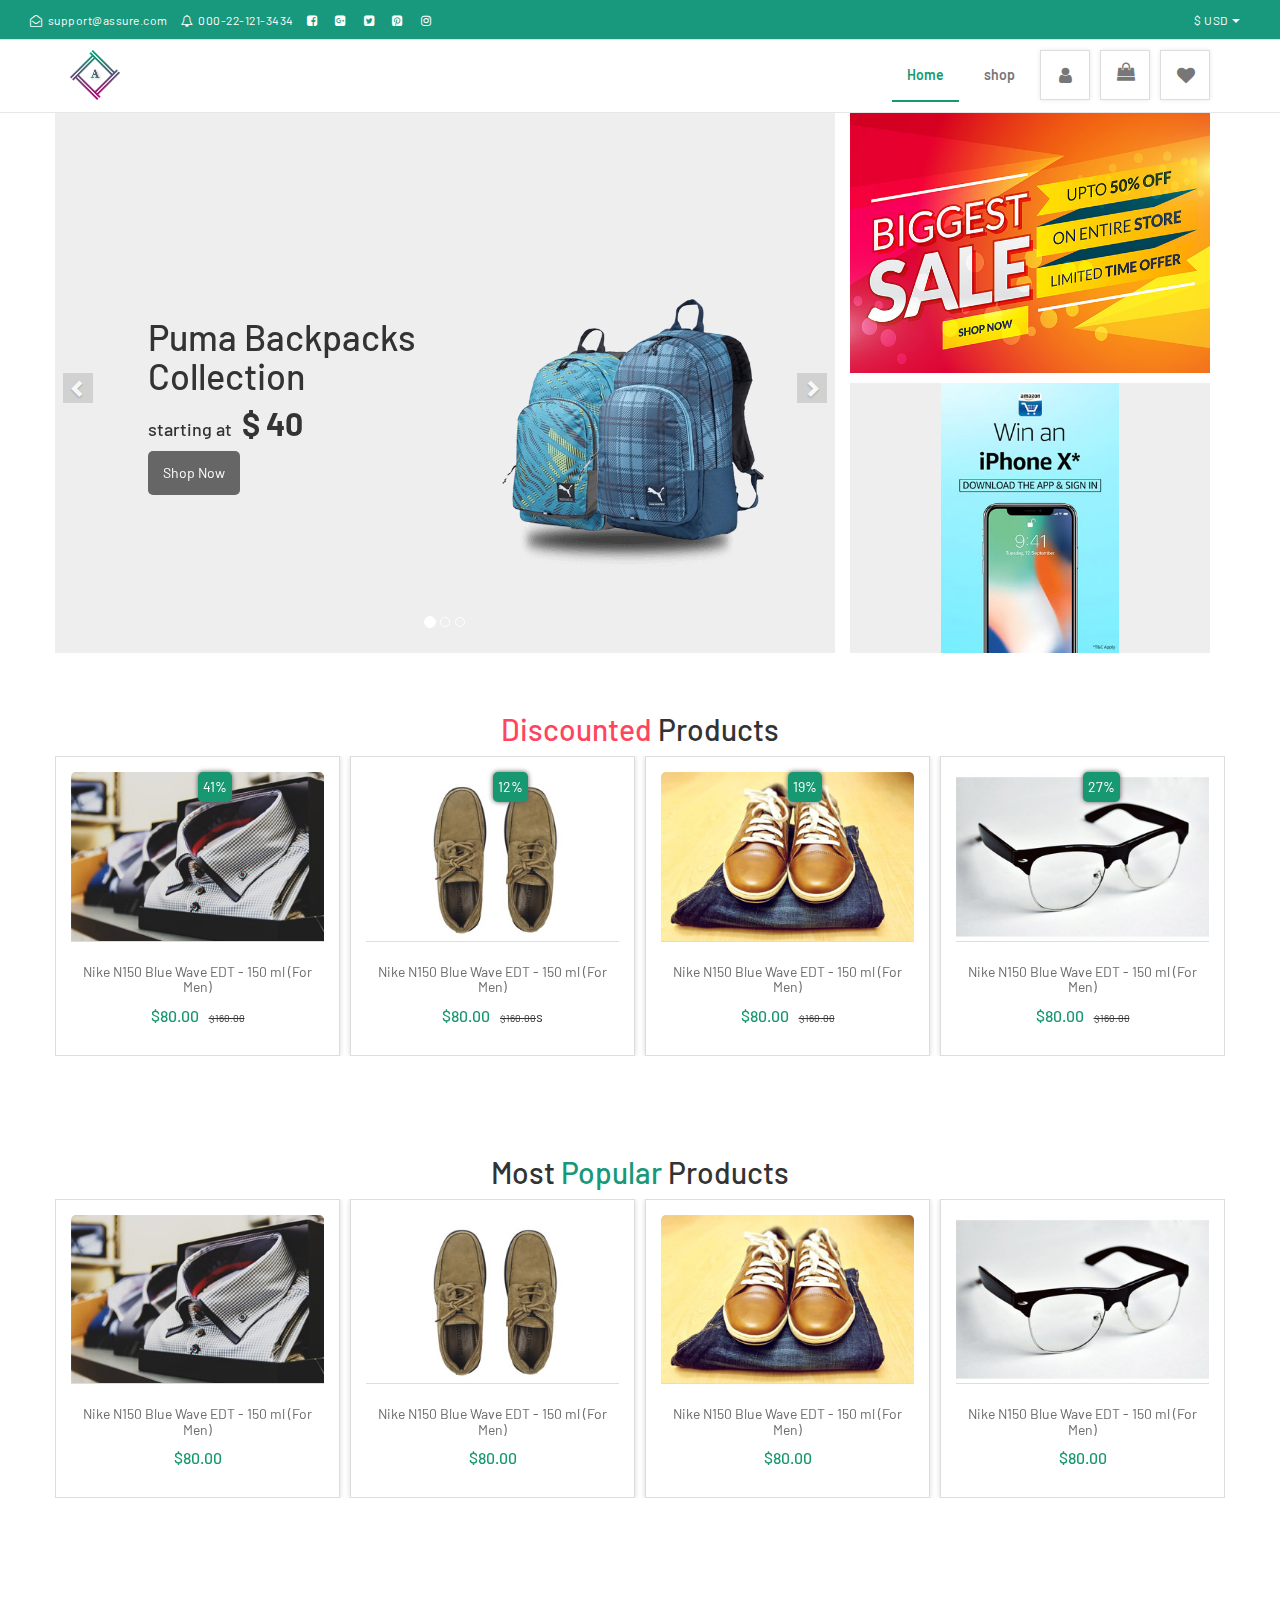
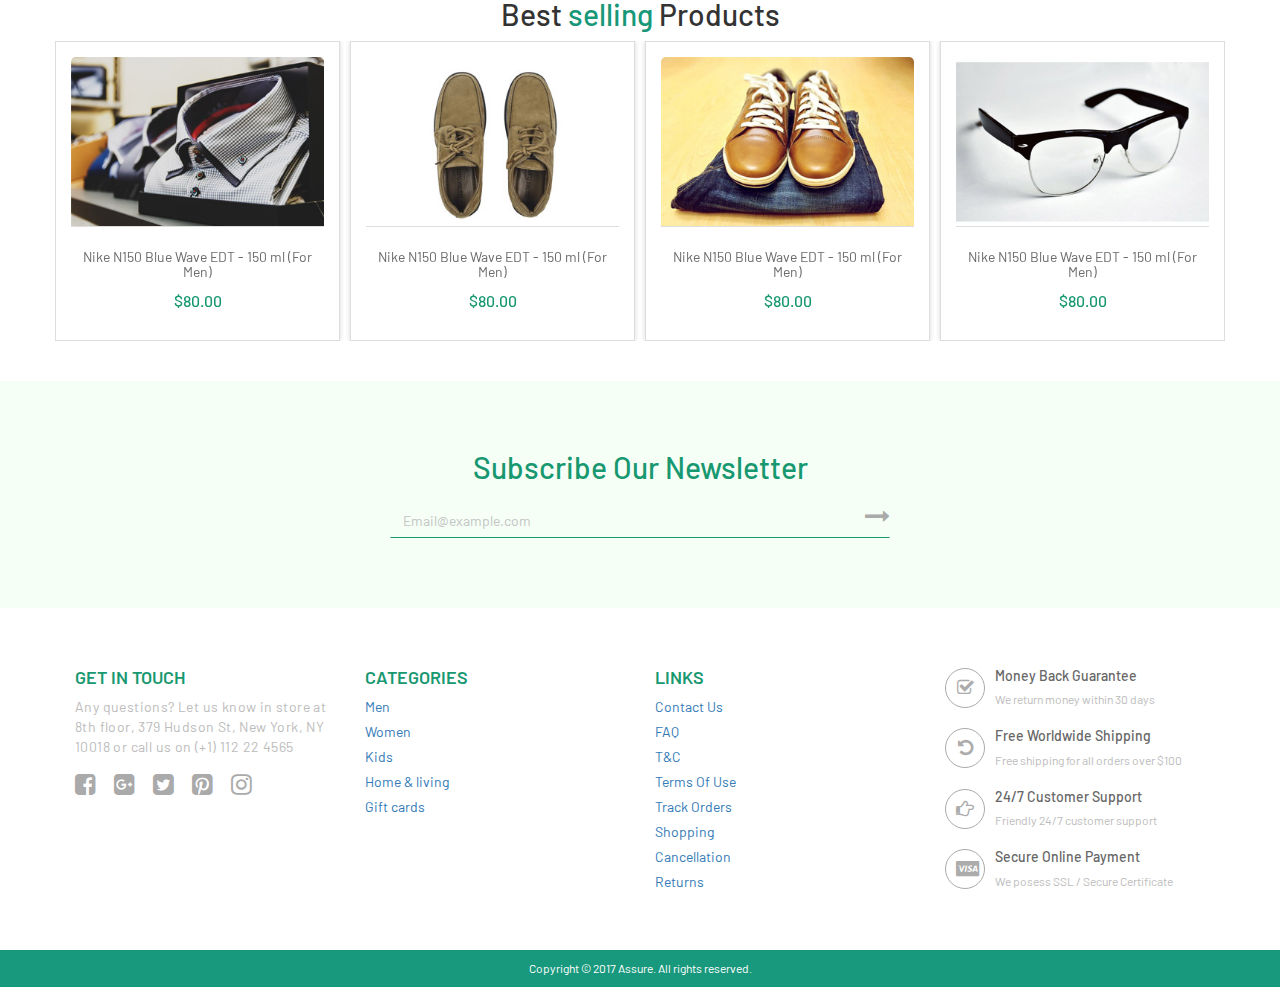
<file: index.html>
<!DOCTYPE html>
<html>
  <head>
    <meta charset="utf-8">
    <meta http-equiv="X-UA-Compatible" content="IE=edge">
    <meta name="viewport" content="width=device-width, initial-scale=1">
    
    <link href="https://fonts.googleapis.com/css?family=Barlow:100,100i,200,200i,300,300i,400,400i,500,500i,600,600i,700,700i,800,800i,900,900i" rel="stylesheet">
    <link rel="stylesheet" href="https://maxcdn.bootstrapcdn.com/font-awesome/4.7.0/css/font-awesome.min.css">
    <link href="css/font-awesome.min.css" rel="stylesheet">
    <link href="css/bootstrap.css" rel="stylesheet">
    <!-- owl carousel -->
    <link rel="stylesheet" href="css/owl.carousel.min.css">
    <!-- <link rel="stylesheet" href="../assets/owlcarousel/assets/owl.theme.default.min.css"> -->
    <!-- <link href="css/bootstrap.min.css" rel="stylesheet"> -->
    <link href="css/style.css" rel="stylesheet">
  </head>
  <body>
    <section class="top-bar hidden-xs hidden-sm">
      <div class="top-column">
        <a class="" href="#"><i class="fa fa-envelope-open-o"></i>support@assure.com</a>
        <a class="" href="#"><i class="fa fa-bell-o"></i>000-22-121-3434</a>
        <a class="" href="#"><i class="fa fa-facebook-square"></i></a>
        <a class="" href="#"><i class="fa fa-google-plus-square"></i></a>
        <a class="" href="#"><i class="fa fa-twitter-square"></i></a>
        <a class="" href="#"><i class="fa fa-pinterest-square"></i></a>
        <a class="" href="#"><i class="fa fa-instagram"></i></a>
      </div>
      <div class="top-column currency">
        <a href="#" class="dropdown-toggle" id="dropdownMenu3" data-toggle="dropdown" role="button" aria-haspopup="true" aria-expanded="false">$ USD <span class="caret"></span></a>
        <ul class="dropdown-menu" aria-labelledby="dropdownMenu3">
          <li class="active"><a href="#"><i class="fa fa-usd"></i>USD</a></li>
          <li><a href="#"><i class="fa fa-jpy"></i>JPY</a></li>
          <li><a href="#"><i class="fa fa-inr"></i>INR</a></li>
          <li><a href="#"><i class="fa fa-btc"></i>BTC</a></li>
          <li><a href="#"><i class="fa fa-eur"></i>EURO</a></li>
        </ul>
      </div>
    </section>
    <header>
      <nav class="navbar navbar-default navbar-fixed-top">
        <div class="container">
          <div class="navbar-header">
            <button type="button" class="navbar-toggle collapsed" data-toggle="collapse" data-target="#navbar" aria-expanded="false" aria-controls="navbar">
            <span class="sr-only">Toggle navigation</span>
            <span class="icon-bar"></span>
            <span class="icon-bar"></span>
            <span class="icon-bar"></span>
            </button>
            <a class="navbar-brand" href="index.html"><img src="images/logo.png" class="img-responsive"></a>
          </div>
          <div id="navbar" class="navbar-collapse collapse">
            <ul class="nav navbar-nav">
              <li class="active"><a href="index.html">Home</a></li>
              <li class="category-l dropdown">
                <a href="#" class="dropdown-toggle category-b" data-toggle="dropdown" role="button" aria-haspopup="true" aria-expanded="false">shop</a>
                <ul class="dropdown-menu">
                  <li><a href="product-list.html" class="text-uppercase">Men</a></li>
                  <li><a href="product-list.html" class="text-uppercase">Women</a></li>
                  <li><a href="product-list.html" class="text-uppercase">Kids</a></li>
                  <li><a href="product-list.html" class="text-uppercase">Home&living</a></li>
                  <li><a href="product-list.html" class="text-uppercase">Books</a></li>
                  <li><a href="product-list.html" class="text-uppercase">Gift cards</a></li>
                </ul>
              </li>
             <li class="profile dropdown">
                <!-- <a class="fa fa-user" aria-hidden="true" href=""></a> --> 
                <a href="#" class="dropdown-toggle person" data-toggle="dropdown" role="button" aria-haspopup="true" aria-expanded="false" ata-placement="left" title="Profile"><i class="fa fa-user"></i><span class="visible-xs">Profile</span></a>
                <ul class="dropdown-menu">
                  <li><a type="button" class="btn login-btn" data-toggle="modal" data-target="#myModal">
                    Sign In
                    </a><small><a data-target="#myModal2" data-toggle="modal" href="#">Dont have id? New Customer</a></small>
                  </li>
                  <li role="separator" class="divider"></li>
                  <li><a href="#">My Orders</a></li>
                  <li><a href="#">Gift Card</a></li>
                  <li><a href="#">Shopping Group</a></li>
                </ul>
              </li>
              <li class="cart dropdown">
                <a class="dropdown-toggle bag" href="cart.html" data-toggle="dropdown" role="button" aria-haspopup="true" aria-expanded="false" ata-placement="left" title="Cart"><i class="fa fa-shopping-bag"></i><span class="visible-xs">Cart</span></a>
                <ul class="dropdown-menu">
                  <li>
                    <a>
                      <img class="img-responsive cart-img" src="images/02.png">
                      <div class="cart-text">
                        <h5>Puma Backpacks Collection</h5>
                        <small>$ 40</small><i class="fa fa-times"></i>
                      </div>
                    </a>
                  </li>
                  <li role="separator" class="divider"></li>
                </ul>
              </li>
               <li class="cart dropdown">
                <a class="bag" href="wishlist.html" data-placement="left" title="wishlist"><i class="fa fa-heart"></i><span class="visible-xs">wishlist</span></a>
              </li>
            </ul>
          </div>
        </div>
      </nav>
    </header>
    <main class="container">
      <div class="row">
        <div id="carousel-example-generic" class="carousel slide col-xs-12 col-md-8" data-ride="carousel">
          <!-- Indicators -->
          <ol class="carousel-indicators">
            <li data-target="#carousel-example-generic" data-slide-to="0" class="active"></li>
            <li data-target="#carousel-example-generic" data-slide-to="1"></li>
            <li data-target="#carousel-example-generic" data-slide-to="2"></li>
          </ol>
          <!-- Wrapper for slides -->
          <div class="carousel-inner" role="listbox">
            <div class="item active">
              <div class="rows d-flex">
                <div class="col-xs-12 col-md-5 col-md-offset-1">
                  <h2>Puma Backpacks Collection</h2>
                  <h4>starting at<strong>$ 40</strong></h4>
                  <a class="btn-shop" href="product-details.html">Shop Now</a>
                </div>
                <div class="col-xs-12 col-md-6"><img class="img-responsive" src="images/02.png"> </div>
              </div>
            </div>
            <div class="item">
              <div class="rows d-flex">
                <div class="col-xs-12 col-md-5 col-md-offset-1">
                  <h2>lamp Collection</h2>
                  <h4>starting at<strong>$ 140</strong></h4>
                  <a class="btn-shop" href="product-details.html">Shop Now</a>
                </div>
                <div class="col-xs-12 col-md-6"><img class="img-responsive" src="images/03.png"> </div>
              </div>
            </div>
            <div class="item">
              <div class="rows d-flex">
                <div class="col-xs-12 col-md-5 col-md-offset-1">
                  <h2>Puma Backpacks Collection</h2>
                  <h4>starting at<strong>$ 40</strong></h4>
                  <a class="btn-shop" href="product-details.html">Shop Now</a>
                </div>
                <div class="col-xs-12 col-md-6"><img class="img-responsive" src="images/04.png"> </div>
              </div>
            </div>
          </div>
          <!-- Controls -->
          <a class="left carousel-control" href="#carousel-example-generic" role="button" data-slide="prev">
          <span class="glyphicon glyphicon-chevron-left" aria-hidden="true"></span>
          <span class="sr-only">Previous</span>
          </a>
          <a class="right carousel-control" href="#carousel-example-generic" role="button" data-slide="next">
          <span class="glyphicon glyphicon-chevron-right" aria-hidden="true"></span>
          <span class="sr-only">Next</span>
          </a>
        </div>
        <div class="col-md-4 col-xs-12 right-col">
          <div class="right-box"><img class="img-responsive" src="images/advertise_1.jpg"></div>
          <div class="right-box"><img class="img-responsive" src="images/advertise_23.jpg"></div>
        </div>
      </div>
      <div class="row">
        <div class="col-xs-12 prd-slider">
          <h2 class="text-center"><span class="color-red">Discounted</span> Products</h2>
          <div class="owl-carousel owl-theme ol1">
            <div class="item">
              <div class="prd-img-bx">
                <img src="images/p01.jpg" class="img-responsive">
                <span class="discount-tag">41%</span>
                <div class="overlay">
                  <a class="fa fa-heart-o" href="#"></a>
                  <a class="btn-cart" href=""><i class="fa fa-shopping-bag"></i>Add to cart</a>
                </div>
              </div>
              <div class="prd-detail">
                <a href="product-details.html">
                  <h3>Nike N150 Blue Wave EDT - 150 ml  (For Men)</h3>
                </a>
                <span class="discounted">$80.00</span><strike>$160.00</strike>
              </div>
            </div>
            <div class="item">
              <div class="prd-img-bx">
                <img src="images/p02.jpg" class="img-responsive">
                <span class="discount-tag">12%</span>
                <div class="overlay">
                  <a class="fa fa-heart-o" href="#"></a>
                  <a class="btn-cart" href=""><i class="fa fa-shopping-bag"></i>Add to cart</a>
                </div>
              </div>
              <div class="prd-detail">
                <a href="product-details.html">
                  <h3>Nike N150 Blue Wave EDT - 150 ml  (For Men)</h3>
                </a>
                <span class="discounted">$80.00</span><strike>$160.00</strike>s
              </div>
            </div>
            <div class="item">
              <div class="prd-img-bx">
                <img src="images/p03.jpg" class="img-responsive">
                <span class="discount-tag">19%</span>
                <div class="overlay">
                  <a class="fa fa-heart-o" href="#"></a>
                  <a class="btn-cart" href=""><i class="fa fa-shopping-bag"></i>Add to cart</a>
                </div>
              </div>
              <div class="prd-detail">
                <a href="product-details.html">
                  <h3>Nike N150 Blue Wave EDT - 150 ml  (For Men)</h3>
                </a>
                <span class="discounted">$80.00</span><strike>$160.00</strike>
              </div>
            </div>
            <div class="item">
              <div class="prd-img-bx">
                <img src="images/p04.jpg" class="img-responsive">
                <span class="discount-tag">27%</span>
                <div class="overlay">
                  <a class="fa fa-heart-o" href="#"></a>
                  <a class="btn-cart" href=""><i class="fa fa-shopping-bag"></i>Add to cart</a>
                </div>
              </div>
              <div class="prd-detail">
                <a href="product-details.html">
                  <h3>Nike N150 Blue Wave EDT - 150 ml  (For Men)</h3>
                </a>
                <span class="discounted">$80.00</span><strike>$160.00</strike>
              </div>
            </div>
            <div class="item">
              <div class="prd-img-bx">
                <img src="images/p05.jpg" class="img-responsive">
                <span class="discount-tag">11%</span>
                <div class="overlay">
                  <a class="fa fa-heart-o" href="#"></a>
                  <a class="btn-cart" href=""><i class="fa fa-shopping-bag"></i>Add to cart</a>
                </div>
              </div>
              <div class="prd-detail">
                <a href="product-details.html">
                  <h3>Nike N150 Blue Wave EDT - 150 ml  (For Men)</h3>
                </a>
                <span class="discounted">$80.00</span><strike>$160.00</strike>
              </div>
            </div>
            <div class="item">
              <div class="prd-img-bx">
                <img src="images/p06.jpg" class="img-responsive">
                <span class="discount-tag">20%</span>
                <div class="overlay">
                  <a class="fa fa-heart-o" href="#"></a>
                  <a class="btn-cart" href=""><i class="fa fa-shopping-bag"></i>Add to cart</a>
                </div>
              </div>
              <div class="prd-detail">
                <a href="product-details.html">
                  <h3>Nike N150 Blue Wave EDT - 150 ml  (For Men)</h3>
                </a>
                <span class="discounted">$80.00</span><strike>$160.00</strike>
              </div>
            </div>
            <div class="item">
              <div class="prd-img-bx">
                <img src="images/p07.jpg" class="img-responsive">
                <span class="discount-tag">49%</span>
                <div class="overlay">
                  <a class="fa fa-heart-o" href="#"></a>
                  <a class="btn-cart" href=""><i class="fa fa-shopping-bag"></i>Add to cart</a>
                </div>
              </div>
              <div class="prd-detail">
                <a href="product-details.html">
                  <h3>Nike N150 Blue Wave EDT - 150 ml  (For Men)</h3>
                </a>
                <span class="discounted">$80.00</span><strike>$160.00</strike>
              </div>
            </div>
            <div class="item">
              <div class="prd-img-bx">
                <img src="images/p08.jpg" class="img-responsive">
                <span class="discount-tag">44%</span>
                <div class="overlay">
                  <a class="fa fa-heart-o" href="#"></a>
                  <a class="btn-cart" href=""><i class="fa fa-shopping-bag"></i>Add to cart</a>
                </div>
              </div>
              <div class="prd-detail">
                <a href="product-details.html">
                  <h3>Nike N150 Blue Wave EDT - 150 ml  (For Men)</h3>
                </a>
                <span class="discounted">$80.00</span><strike>$160.00</strike>
              </div>
            </div>
          </div>
        </div>
      </div>
      <div class="row">
        <div class="col-xs-12 prd-slider">
          <h2 class="text-center">Most <span class="color-green">Popular</span> Products</h2>
          <div class="owl-carousel owl-theme ol1">
            <div class="item">
              <div class="prd-img-bx">
                <img src="images/p01.jpg" class="img-responsive">
              </div>
              <div class="prd-detail">
                <a href="product-details.html">
                  <h3>Nike N150 Blue Wave EDT - 150 ml  (For Men)</h3>
                </a>
                <span class="discounted">$80.00</span>
              </div>
            </div>
            <div class="item">
              <div class="prd-img-bx">
                <img src="images/p02.jpg" class="img-responsive">
              </div>
              <div class="prd-detail">
                <a href="product-details.html">
                  <h3>Nike N150 Blue Wave EDT - 150 ml  (For Men)</h3>
                </a>
                <span class="discounted">$80.00</span>
              </div>
            </div>
            <div class="item">
              <div class="prd-img-bx">
                <img src="images/p03.jpg" class="img-responsive">
              </div>
              <div class="prd-detail">
                <a href="product-details.html">
                  <h3>Nike N150 Blue Wave EDT - 150 ml  (For Men)</h3>
                </a>
                <span class="discounted">$80.00</span>
              </div>
            </div>
            <div class="item">
              <div class="prd-img-bx">
                <img src="images/p04.jpg" class="img-responsive">
              </div>
              <div class="prd-detail">
                <a href="product-details.html">
                  <h3>Nike N150 Blue Wave EDT - 150 ml  (For Men)</h3>
                </a>
                <span class="discounted">$80.00</span>
              </div>
            </div>
            <div class="item">
              <div class="prd-img-bx">
                <img src="images/p05.jpg" class="img-responsive">
              </div>
              <div class="prd-detail">
                <a href="product-details.html">
                  <h3>Nike N150 Blue Wave EDT - 150 ml  (For Men)</h3>
                </a>
                <span class="discounted">$80.00</span>
              </div>
            </div>
            <div class="item">
              <div class="prd-img-bx">
                <img src="images/p06.jpg" class="img-responsive">
              </div>
              <div class="prd-detail">
                <a href="product-details.html">
                  <h3>Nike N150 Blue Wave EDT - 150 ml  (For Men)</h3>
                </a>
                <span class="discounted">$80.00</span>
              </div>
            </div>
            <div class="item">
              <div class="prd-img-bx">
                <img src="images/p07.jpg" class="img-responsive">
              </div>
              <div class="prd-detail">
                <a href="product-details.html">
                  <h3>Nike N150 Blue Wave EDT - 150 ml  (For Men)</h3>
                </a>
                <span class="discounted">$80.00</span>
              </div>
            </div>
            <div class="item">
              <div class="prd-img-bx">
                <img src="images/p08.jpg" class="img-responsive">
              </div>
              <div class="prd-detail">
                <a href="product-details.html">
                  <h3>Nike N150 Blue Wave EDT - 150 ml  (For Men)</h3>
                </a>
                <span class="discounted">$80.00</span>
              </div>
            </div>
          </div>
        </div>
      </div>
      <div class="row">
        <div class="col-xs-12 prd-slider">
          <h2 class="text-center">Best <span class="color-green">selling</span> Products</h2>
          <div class="owl-carousel owl-theme ol1">
            <div class="item">
              <div class="prd-img-bx">
                <img src="images/p01.jpg" class="img-responsive">
              </div>
              <div class="prd-detail">
                <a href="product-details.html">
                  <h3>Nike N150 Blue Wave EDT - 150 ml  (For Men)</h3>
                </a>
                <span class="discounted">$80.00</span>
              </div>
            </div>
            <div class="item">
              <div class="prd-img-bx">
                <img src="images/p02.jpg" class="img-responsive">
              </div>
              <div class="prd-detail">
                <a href="product-details.html">
                  <h3>Nike N150 Blue Wave EDT - 150 ml  (For Men)</h3>
                </a>
                <span class="discounted">$80.00</span>
              </div>
            </div>
            <div class="item">
              <div class="prd-img-bx">
                <img src="images/p03.jpg" class="img-responsive">
              </div>
              <div class="prd-detail">
                <a href="product-details.html">
                  <h3>Nike N150 Blue Wave EDT - 150 ml  (For Men)</h3>
                </a>
                <span class="discounted">$80.00</span>
              </div>
            </div>
            <div class="item">
              <div class="prd-img-bx">
                <img src="images/p04.jpg" class="img-responsive">
              </div>
              <div class="prd-detail">
                <a href="product-details.html">
                  <h3>Nike N150 Blue Wave EDT - 150 ml  (For Men)</h3>
                </a>
                <span class="discounted">$80.00</span>
              </div>
            </div>
            <div class="item">
              <div class="prd-img-bx">
                <img src="images/p05.jpg" class="img-responsive">
              </div>
              <div class="prd-detail">
                <a href="product-details.html">
                  <h3>Nike N150 Blue Wave EDT - 150 ml  (For Men)</h3>
                </a>
                <span class="discounted">$80.00</span>
              </div>
            </div>
            <div class="item">
              <div class="prd-img-bx">
                <img src="images/p06.jpg" class="img-responsive">
              </div>
              <div class="prd-detail">
                <a href="product-details.html">
                  <h3>Nike N150 Blue Wave EDT - 150 ml  (For Men)</h3>
                </a>
                <span class="discounted">$80.00</span>
              </div>
            </div>
            <div class="item">
              <div class="prd-img-bx">
                <img src="images/p07.jpg" class="img-responsive">
              </div>
              <div class="prd-detail">
                <a href="product-details.html">
                  <h3>Nike N150 Blue Wave EDT - 150 ml  (For Men)</h3>
                </a>
                <span class="discounted">$80.00</span>
              </div>
            </div>
            <div class="item">
              <div class="prd-img-bx">
                <img src="images/p08.jpg" class="img-responsive">
              </div>
              <div class="prd-detail">
                <a href="product-details.html">
                  <h3>Nike N150 Blue Wave EDT - 150 ml  (For Men)</h3>
                </a>
                <span class="discounted">$80.00</span>
              </div>
            </div>
          </div>
        </div>
      </div>
      </div>
    </main>
    <footer class="container-fluid">
      <div class="row">
        <div class="col-xs-12 newsletter">
          <h2>Subscribe Our Newsletter</h2>
          <div class="subs-bx">
            <input type="text" name="Email" class="form-control" placeholder="Email@example.com">
            <a class="fa fa-long-arrow-right" href=""></a>
          </div>
        </div>
      </div>
      <div class="row padding-lr-30 foot-col-div">
        <div class="col-sm-6 col-xs-12 col-md-3">
          <h3 class="text-uppercase">Get in touch</h3>
          <div>
            <p class="query"> Any questions? Let us know in store at 8th floor, 379 Hudson St, New York, NY 10018 or call us on (+1) 112 22 4565</p>
            <div class="social-links">
              <a class="fa fa-facebook-square" href="#"></a>
              <a class="fa fa-google-plus-square" href="#"></a>
              <a class="fa fa-twitter-square" href="#"></a>
              <a class="fa fa-pinterest-square" href="#"></a>
              <a class="fa fa-instagram" href="#"></a>
            </div>
          </div>
        </div>
        <div class="col-sm-6 col-xs-12 col-md-3 ">
          <h3 class="text-uppercase">Categories</h3>
          <ul class="list-unstyled f-menu">
            <li><a href="#">Men</a></li>
            <li><a href="#">Women</a></li>
            <li><a href="#">Kids</a></li>
            <li><a href="#">Home & living</a></li>
            <li><a href="#">Gift cards</a></li>
          </ul>
        </div>
        <div class="col-xs-12 col-md-3 col-sm-6">
          <h3 class="text-uppercase">Links</h3>
          <ul class="list-unstyled f-menu">
            <li><a href="#">Contact Us</a></li>
            <li><a href="#">FAQ</a></li>
            <li><a href="#">T&C</a></li>
            <li><a href="#">Terms Of Use</a></li>
            <li><a href="#">Track Orders</a></li>
            <li><a href="#">Shopping</a></li>
            <li><a href="#">Cancellation</a></li>
            <li><a href="#">Returns</a></li>
          </ul>
        </div>
        <div class="col-xs-12 col-md-3 col-sm-6">
          <ul class="list-unstyled r-policy">
            <li>
              <i class="fa fa-check-square-o" aria-hidden="true"></i>
              <h5>Money Back Guarantee</h5>
              <p>We return money within 30 days</p>
            </li>
            <li>
              <i class="fa fa-undo" aria-hidden="true"></i>
              <h5>Free Worldwide Shipping</h5>
              <p>Free shipping for all orders over $100</p>
            </li>
            <li>
              <i class="fa fa-hand-o-right" aria-hidden="true"></i>
              <h5>24/7 Customer Support</h5>
              <p>Friendly 24/7 customer support</p>
            </li>
            <li>
              <i class="fa fa-cc-visa" aria-hidden="true"></i>
              <h5>Secure Online Payment</h5>
              <p>We posess SSL / Secure Certificate</p>
            </li>
          </ul>
        </div>
      </div>
      <div class="row bgcolor-green">
        <div class="col-xs-12">
          <p class="text-copy">Copyright © 2017 Assure. All rights reserved.</p>
        </div>
      </div>
    </footer>
    <!-- Model Pop up for login -->
    <div class="modal fade login" id="myModal" tabindex="-1" role="dialog" aria-labelledby="myModalLabel">
      <div class="modal-dialog md-l" role="document">
        <div class="modal-content">
          <div class="modal-header">
            <h5>Welcome To Assure</h5>
            <a class="fa fa-times close" data-dismiss="modal"></a>
          </div>
          <div class="modal-body">
            <div class="social-login">
              <small class="text-center">- Easily Using -</small>
              <a class="google-log btn"><i class="fa fa-google-plus"></i>Google</a>
              <a class="facebook-log btn"><i class="fa fa-facebook-official"></i>Facebook</a>
              <small class="text-center">- Or Using Email -</small>
            </div>
            <div class="signin-f">
              <form method="post">
                <input type="email" name="email" placeholder="example@email.com" class="form-control" required>
                <input type="password" name="password" class="form-control" required placeholder="password">
                <a class="btn btsubmit" type="sybmit">Sign In</a>
                <a ><small class="text-center">- Forgot Password </small></a>
                <a><small class="text-center">- Or Create New -</small></a>
              </form>
            </div>
          </div>
        </div>
      </div>
    </div>
    <!-- Subscribe email -->
    <div class="modal fade  sub-email" id="sub-email" tabindex="-1" role="dialog" aria-labelledby="email">
      <div class="modal-dialog md-2" role="document">
        <div class="modal-content">
          <!-- <div class="modal-header">
            
            <a class="fa fa-times close" data-dismiss="modal"></a>
          </div> -->
          <div class="modal-body">
            <h2>Subscribe Now</h2>
            <h5>And Get Awesome Discount On Next Purchase </h5>
            <div class="signin-f">
              <form method="post">
                <input type="email" name="email" placeholder="example@email.com" class="form-control" required>
                
                <a href="" class="btn btsubmit" type="sybmit">Submit</a>
                
              </form>
            </div>
          </div>
        </div>
      </div>
    </div>
    <!-- Registration -->
    <div class="modal fade login " id="myModal2" tabindex="-1" role="dialog" aria-labelledby="myModalLabel">
      <div class="modal-dialog" role="document">
        <div class="modal-content">
          <div class="modal-header">
            <h5>Sign Up with Assure</h5>
            <a class="fa fa-times close" data-dismiss="modal"></a>
          </div>
          <div class="modal-body">
            <div class="social-login">
              <small class="text-center">- Easily Using -</small>
              <a class="google-log"><i class="fa fa-google-plus"></i>Google</a>
              <a class="facebook-log"><i class="fa fa-facebook-official"></i>Facebook</a>
               <small class="text-center">- Or Using Email -</small>
            </div>
            <div class="signin-f">
              <form method="post">
                <input type="email" name="email" placeholder="example@email.com" class="form-control" required>
                <input type="password" name="password" class="form-control" required placeholder="password">
                <div class="check-bx">
                    <label class="checkbox-inline"><input type="checkbox" value="">Male</label>
                  <label class="checkbox-inline"><input type="checkbox" value=""> Female</label>
              </div>
                <a class="btn btsubmit" type="sybmit">Sign In</a>
                <a href="forgotpass.html"><small class="text-center">- Forgot Password </small></a>
                <a href="signup.html"><small class="text-center">- Or Create New -</small></a>
              </form>
            </div>
          </div>
        </div>
      </div>
    </div>
    <!-- model close -->
    <script src="https://ajax.googleapis.com/ajax/libs/jquery/1.12.4/jquery.min.js"></script>
  
  
    <script src="js/owl.carousel.js"></script>
    <script src="js/commanjs.js"></script>
    <script src="js/bootstrap.min.js"></script>
  </body>
</html>
</file>
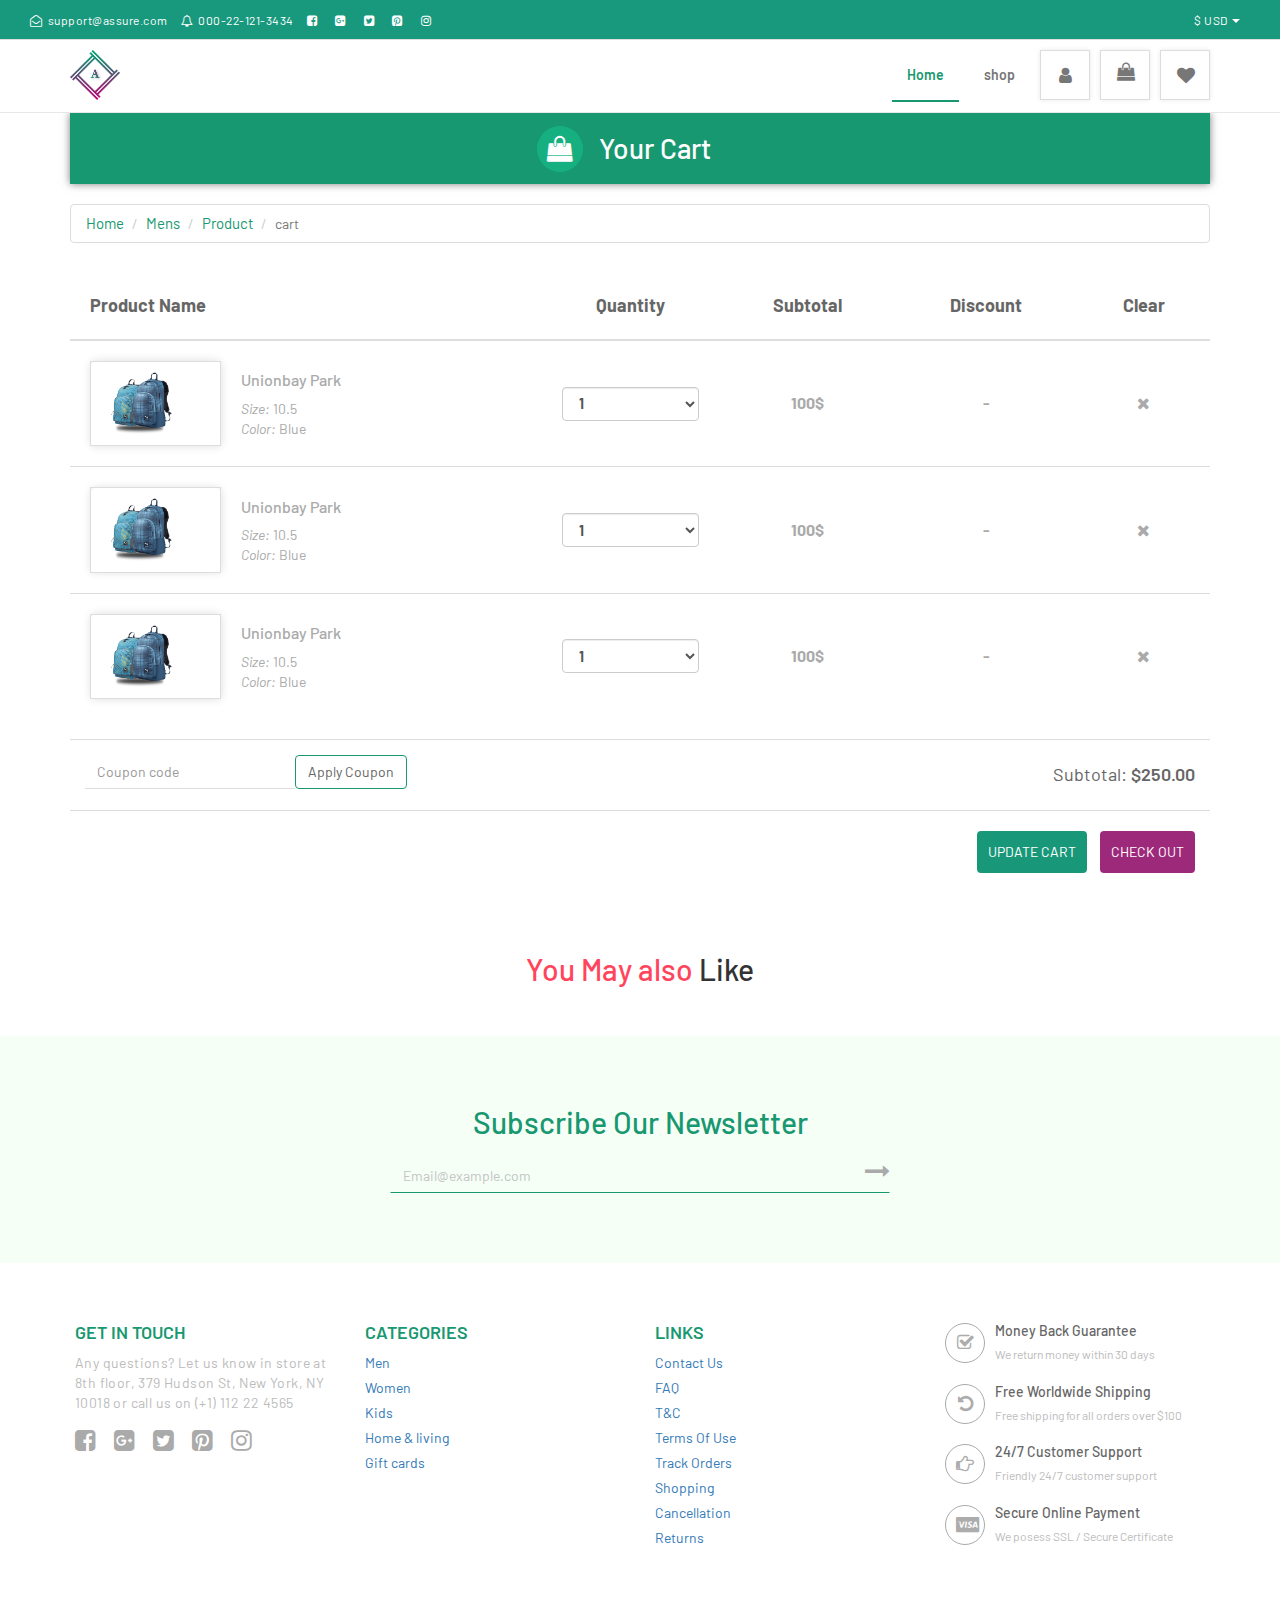
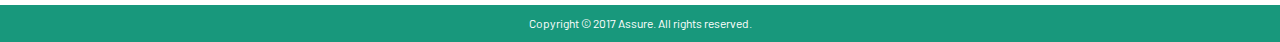
<file: cart.html>
<!DOCTYPE html>
<html>
  <head>
    <meta charset="utf-8">
    <meta http-equiv="X-UA-Compatible" content="IE=edge">
    <meta name="viewport" content="width=device-width, initial-scale=1">
    <link href="https://fonts.googleapis.com/css?family=Barlow:100,100i,200,200i,300,300i,400,400i,500,500i,600,600i,700,700i,800,800i,900,900i" rel="stylesheet">
    <link rel="stylesheet" href="https://maxcdn.bootstrapcdn.com/font-awesome/4.7.0/css/font-awesome.min.css">
    <link href="css/font-awesome.min.css" rel="stylesheet">
    <link href="css/bootstrap.css" rel="stylesheet">
    <!-- owl carousel -->
    <link rel="stylesheet" href="css/owl.carousel.min.css">
    <!-- <link rel="stylesheet" href="../assets/owlcarousel/assets/owl.theme.default.min.css"> -->
    <!-- <link href="css/bootstrap.min.css" rel="stylesheet"> -->
    <link href="css/style.css" rel="stylesheet">
  </head>
  <body>
    <section class="top-bar hidden-xs hidden-sm">
      <div class="top-column">
        <a class="" href="#"><i class="fa fa-envelope-open-o"></i>support@assure.com</a>
        <a class="" href="#"><i class="fa fa-bell-o"></i>000-22-121-3434</a>
        <a class="" href="#"><i class="fa fa-facebook-square"></i></a>
        <a class="" href="#"><i class="fa fa-google-plus-square"></i></a>
        <a class="" href="#"><i class="fa fa-twitter-square"></i></a>
        <a class="" href="#"><i class="fa fa-pinterest-square"></i></a>
        <a class="" href="#"><i class="fa fa-instagram"></i></a>
      </div>
      <div class="top-column currency">
        <a href="#" class="dropdown-toggle" id="dropdownMenu3" data-toggle="dropdown" role="button" aria-haspopup="true" aria-expanded="false">$ USD <span class="caret"></span></a>
        <ul class="dropdown-menu" aria-labelledby="dropdownMenu3">
          <li class="active"><a href="#"><i class="fa fa-usd"></i>USD</a></li>
          <li><a href="#"><i class="fa fa-jpy"></i>JPY</a></li>
          <li><a href="#"><i class="fa fa-inr"></i>INR</a></li>
          <li><a href="#"><i class="fa fa-btc"></i>BTC</a></li>
          <li><a href="#"><i class="fa fa-eur"></i>EURO</a></li>
        </ul>
      </div>
    </section>
    <header>
      <nav class="navbar navbar-default navbar-fixed-top">
        <div class="container">
          <div class="navbar-header">
            <button type="button" class="navbar-toggle collapsed" data-toggle="collapse" data-target="#navbar" aria-expanded="false" aria-controls="navbar">
            <span class="sr-only">Toggle navigation</span>
            <span class="icon-bar"></span>
            <span class="icon-bar"></span>
            <span class="icon-bar"></span>
            </button>
            <a class="navbar-brand" href="index.html"><img src="images/logo.png" class="img-responsive"></a>
          </div>
          <div id="navbar" class="navbar-collapse collapse">
            <ul class="nav navbar-nav">
              <li class="active"><a href="index.html">Home</a></li>
              <li class="category-l dropdown">
                <a href="#" class="dropdown-toggle category-b" data-toggle="dropdown" role="button" aria-haspopup="true" aria-expanded="false">shop</a>
                <ul class="dropdown-menu">
                  <li><a href="product-list.html" class="text-uppercase">Men</a></li>
                  <li><a href="product-list.html" class="text-uppercase">Women</a></li>
                  <li><a href="product-list.html" class="text-uppercase">Kids</a></li>
                  <li><a href="product-list.html" class="text-uppercase">Home&living</a></li>
                  <li><a href="product-list.html" class="text-uppercase">Books</a></li>
                  <li><a href="product-list.html" class="text-uppercase">Gift cards</a></li>
                </ul>
              </li>
              <li class="profile dropdown">
                <!-- <a class="fa fa-user" aria-hidden="true" href=""></a> --> 
                <a href="#" class="dropdown-toggle person" data-toggle="dropdown" role="button" aria-haspopup="true" aria-expanded="false" ata-placement="left" title="Profile"><i class="fa fa-user"></i><span class="visible-xs">Profile</span></a>
                <ul class="dropdown-menu">
                  <li><a type="button" class="btn login-btn" data-toggle="modal" data-target="#myModal">
                    Sign In
                    </a><small><a data-target="#myModal2" data-toggle="modal" href="#">Dont have id? New Customer</a></small>
                  </li>
                  <li role="separator" class="divider"></li>
                  <li><a href="#">My Orders</a></li>
                  <li><a href="#">Gift Card</a></li>
                  <li><a href="#">Shopping Group</a></li>
                </ul>
              </li>
              <li class="cart dropdown">
                <a class="dropdown-toggle bag" href="cart.html" data-toggle="dropdown" role="button" aria-haspopup="true" aria-expanded="false" ata-placement="left" title="Cart"><i class="fa fa-shopping-bag"></i><span class="visible-xs">Cart</span></a>
                <ul class="dropdown-menu">
                  <li>
                    <a>
                      <img class="img-responsive cart-img" src="images/02.png">
                      <div class="cart-text">
                        <h5>Puma Backpacks Collection</h5>
                        <small>$ 40</small><i class="fa fa-times"></i>
                      </div>
                    </a>
                  </li>
                  <li role="separator" class="divider"></li>
                </ul>
              </li>
               <li class="cart dropdown">
                <a class="bag" href="wishlist.html" data-placement="left" title="wishlist"><i class="fa fa-heart"></i><span class="visible-xs">wishlist</span></a>
                
              </li>
            </ul>
          </div>
        </div>
      </nav>
     
    </header>
    <main class="container cart-page">
       <nav class="page-heading">
        <h2 class="text-center"><i class="fa fa-shopping-bag" aria-hidden="true"></i>Your Cart</h2>
      </nav>

      <div class="row">
        <div class="col-xs-12">
        <ol class="breadcrumb">
          <li><a href="index.html">Home</a></li>
          <li><a href="product-list.html">Mens</a></li>
          <li class=""><a href="#">Product</a></li>
          <li class="active">cart</li>
        </ol>
      </div>
    </div>
      <div class="table-responsive">
        <table class="table">
          <thead>
            <tr>
              <th>Product Name</th>
              <th class="text-center">Quantity</th>
              <th class="text-center">Subtotal</th>
              <th class="text-center">Discount</th>
              <th class="text-center">Clear</th>
            </tr>
          </thead>
          <tbody>
            <tr class="itemRow">
              <th>
                <div class="prd-item">
                  <a class="prd-thumb" href="#"><img src="images/02.png" atl="product"></a> 
                  <div class="prd-info">
                    <h4>Unionbay Park</h4>
                    <span><em>Size:</em> 10.5</span> <span><em>Color:</em> Blue</span> 
                  </div>
                </div>
              </th>
              <th class="text-center">
                <select class="form-control">
                  <option>1</option>
                  <option>2</option>
                  <option>3</option>
                  <option>4</option>
                  <option>5</option>
                </select>
              </th>
              <th class="text-center">100$</th>
              <th class="text-center">-</th>
              <th class="text-center"><i class="fa fa-times removeItem"></i></th>
            </tr>
            <tr class="itemRow">
              <th>
                <div class="prd-item">
                  <a class="prd-thumb" href="#"><img src="images/02.png" atl="product"></a> 
                  <div class="prd-info">
                    <h4>Unionbay Park</h4>
                    <span><em>Size:</em> 10.5</span> <span><em>Color:</em> Blue</span> 
                  </div>
                </div>
              </th>
              <th class="text-center">
                <select class="form-control">
                  <option>1</option>
                  <option>2</option>
                  <option>3</option>
                  <option>4</option>
                  <option>5</option>
                </select>
              </th>
              <th class="text-center">100$</th>
              <th class="text-center">-</th>
              <th class="text-center"><i class="fa fa-times removeItem"></i></th>
            </tr>
            <tr class="itemRow">
              <th>
                <div class="prd-item">
                  <a class="prd-thumb" href="#"><img src="images/02.png" atl="product"></a> 
                  <div class="prd-info">
                    <h4>Unionbay Park</h4>
                    <span><em>Size:</em> 10.5</span> <span><em>Color:</em> Blue</span> 
                  </div>
                </div>
              </th>
              <th class="text-center">
                <select class="form-control">
                  <option>1</option>
                  <option>2</option>
                  <option>3</option>
                  <option>4</option>
                  <option>5</option>
                </select>
              </th>
              <th class="text-center">100$</th>
              <th class="text-center">-</th>
              <th class="text-center"><i class="fa fa-times removeItem"></i></th>
            </tr>
          </tbody>
        </table>
      </div>
      <div class="cart-ttl">
        <div class="col-xs-12 col-md-7">
          <form class="cpn">
            <input class="form-control" type="text" placeholder="Coupon code" required="">
            <a class="btn" type="submit">Apply Coupon</a>
          </form>
        </div>
        <div class="col-xs-12 col-md-5 sub-total-r">
          <h5>Subtotal:<span> $250.00</span></h5>
        </div>
      </div>
      <div class="cart-0out">
        <div class="col-xs-12 text-right">
          <a href="#" class="btn text-uppercase up">Update cart</a>
          <a href="checkout.html" class="btn text-uppercase check">Check out</a>
        </div>
      </div>
      <div class="">
        <div class="col-xs-12 prd-slider">
          <h2 class="text-center"><span class="color-red">You May also </span>Like</h2>
          <div class="owl-carousel ol3 owl-theme">
            <div class="item">
              <div class="prd-img-bx">
                <img src="images/p01.jpg" class="img-responsive">
                <span class="discount-tag">41%</span>
                <div class="overlay">
                  <a class="fa fa-heart-o" href="#"></a>
                   <a class="btn-cart" href=""><i class="fa fa-shopping-bag"></i>Add to cart</a>
                </div>
              </div>
              <div class="prd-detail">
                <a href="">
                  <h3>Nike N150 Blue Wave EDT - 150 ml  (For Men)</h3>
                </a>
                <span class="discounted">$80.00</span><strike>$160.00</strike>
              </div>
            </div>
            <div class="item">
              <div class="prd-img-bx">
                <img src="images/p02.jpg" class="img-responsive">
                <span class="discount-tag">12%</span>
                <div class="overlay">
                  <a class="fa fa-heart-o" href="#"></a>
                   <a class="btn-cart" href=""><i class="fa fa-shopping-bag"></i>Add to cart</a>
                </div>
              </div>
              <div class="prd-detail">
                <a href="">
                  <h3>Nike N150 Blue Wave EDT - 150 ml  (For Men)</h3>
                </a>
                <span class="discounted">$80.00</span><strike>$160.00</strike>s
              </div>
            </div>
            <div class="item">
              <div class="prd-img-bx">
                <img src="images/p03.jpg" class="img-responsive">
                <span class="discount-tag">19%</span>
                <div class="overlay">
                  <a class="fa fa-heart-o" href="#"></a>
                   <a class="btn-cart" href=""><i class="fa fa-shopping-bag"></i>Add to cart</a>
                </div>
              </div>
              <div class="prd-detail">
                <a href="">
                  <h3>Nike N150 Blue Wave EDT - 150 ml  (For Men)</h3>
                </a>
                <span class="discounted">$80.00</span><strike>$160.00</strike>
              </div>
            </div>
            <div class="item">
              <div class="prd-img-bx">
                <img src="images/p04.jpg" class="img-responsive">
                <span class="discount-tag">27%</span>
                <div class="overlay">
                  <a class="fa fa-heart-o" href="#"></a>
                   <a class="btn-cart" href=""><i class="fa fa-shopping-bag"></i>Add to cart</a>
                </div>
              </div>
              <div class="prd-detail">
                <a href="">
                  <h3>Nike N150 Blue Wave EDT - 150 ml  (For Men)</h3>
                </a>
                <span class="discounted">$80.00</span><strike>$160.00</strike>
              </div>
            </div>
            <div class="item">
              <div class="prd-img-bx">
                <img src="images/p05.jpg" class="img-responsive">
                <span class="discount-tag">11%</span>
                <div class="overlay">
                  <a class="fa fa-heart-o" href="#"></a>
                   <a class="btn-cart" href=""><i class="fa fa-shopping-bag"></i>Add to cart</a>
                </div>
              </div>
              <div class="prd-detail">
                <a href="">
                  <h3>Nike N150 Blue Wave EDT - 150 ml  (For Men)</h3>
                </a>
                <span class="discounted">$80.00</span><strike>$160.00</strike>
              </div>
            </div>
            <div class="item">
              <div class="prd-img-bx">
                <img src="images/p06.jpg" class="img-responsive">
                <span class="discount-tag">20%</span>
                <div class="overlay">
                  <a class="fa fa-heart-o" href="#"></a>
                   <a class="btn-cart" href=""><i class="fa fa-shopping-bag"></i>Add to cart</a>
                </div>
              </div>
              <div class="prd-detail">
                <a href="">
                  <h3>Nike N150 Blue Wave EDT - 150 ml  (For Men)</h3>
                </a>
                <span class="discounted">$80.00</span><strike>$160.00</strike>
              </div>
            </div>
            <div class="item">
              <div class="prd-img-bx">
                <img src="images/p07.jpg" class="img-responsive">
                <span class="discount-tag">49%</span>
                <div class="overlay">
                  <a class="fa fa-heart-o" href="#"></a>
                   <a class="btn-cart" href=""><i class="fa fa-shopping-bag"></i>Add to cart</a>
                </div>
              </div>
              <div class="prd-detail">
                <a href="">
                  <h3>Nike N150 Blue Wave EDT - 150 ml  (For Men)</h3>
                </a>
                <span class="discounted">$80.00</span><strike>$160.00</strike>
              </div>
            </div>
            <div class="item">
              <div class="prd-img-bx">
                <img src="images/p08.jpg" class="img-responsive">
                <span class="discount-tag">44%</span>
                <div class="overlay">
                  <a class="fa fa-heart-o" href="#"></a>
                   <a class="btn-cart" href=""><i class="fa fa-shopping-bag"></i>Add to cart</a>
                </div>
              </div>
              <div class="prd-detail">
                <a href="">
                  <h3>Nike N150 Blue Wave EDT - 150 ml  (For Men)</h3>
                </a>
                <span class="discounted">$80.00</span><strike>$160.00</strike>
              </div>
            </div>
          </div>
        </div>
      </div>
    </main>
    <footer class="container-fluid">
      <div class="row">
        <div class="col-xs-12 newsletter">
          <h2>Subscribe Our Newsletter</h2>
          <div class="subs-bx">
            <input type="text" name="Email" class="form-control" placeholder="Email@example.com">
            <a class="fa fa-long-arrow-right" href=""></a>
          </div>
        </div>
      </div>
      <div class="row padding-lr-30 foot-col-div">
        <div class="col-xs-12 col-md-3">
          <h3 class="text-uppercase">Get in touch</h3>
          <div>
            <p class="query"> Any questions? Let us know in store at 8th floor, 379 Hudson St, New York, NY 10018 or call us on (+1) 112 22 4565</p>
            <div class="social-links">
              <a class="fa fa-facebook-square" href="#"></a>
              <a class="fa fa-google-plus-square" href="#"></a>
              <a class="fa fa-twitter-square" href="#"></a>
              <a class="fa fa-pinterest-square" href="#"></a>
              <a class="fa fa-instagram" href="#"></a>
            </div>
          </div>
        </div>
        <div class="col-xs-12 col-md-3">
          <h3 class="text-uppercase">Categories</h3>
          <ul class="list-unstyled f-menu">
            <li><a href="#">Men</a></li>
            <li><a href="#">Women</a></li>
            <li><a href="#">Kids</a></li>
            <li><a href="#">Home & living</a></li>
            <li><a href="#">Gift cards</a></li>
          </ul>
        </div>
        <div class="col-xs-12 col-md-3">
          <h3 class="text-uppercase">Links</h3>
          <ul class="list-unstyled f-menu">
            <li><a href="#">Contact Us</a></li>
            <li><a href="#">FAQ</a></li>
            <li><a href="#">T&C</a></li>
            <li><a href="#">Terms Of Use</a></li>
            <li><a href="#">Track Orders</a></li>
            <li><a href="#">Shopping</a></li>
            <li><a href="#">Cancellation</a></li>
            <li><a href="#">Returns</a></li>
          </ul>
        </div>
        <div class="col-xs-12 col-md-3">
          <ul class="list-unstyled r-policy">
            <li>
              <i class="fa fa-check-square-o" aria-hidden="true"></i>
              <h5>Money Back Guarantee</h5>
              <p>We return money within 30 days</p>
            </li>
            <li>
              <i class="fa fa-undo" aria-hidden="true"></i>
              <h5>Free Worldwide Shipping</h5>
              <p>Free shipping for all orders over $100</p>
            </li>
            <li>
              <i class="fa fa-hand-o-right" aria-hidden="true"></i>
              <h5>24/7 Customer Support</h5>
              <p>Friendly 24/7 customer support</p>
            </li>
            <li>
              <i class="fa fa-cc-visa" aria-hidden="true"></i>
              <h5>Secure Online Payment</h5>
              <p>We posess SSL / Secure Certificate</p>
            </li>
          </ul>
        </div>
      </div>
      <div class="row bgcolor-green">
        <div class="col-xs-12">
          <p class="text-copy">Copyright © 2017 Assure. All rights reserved.</p>
        </div>
      </div>
    </footer>
    <!-- Model Pop up for login -->
    <div class="modal fade login" id="myModal" tabindex="-1" role="dialog" aria-labelledby="myModalLabel">
      <div class="modal-dialog" role="document">
        <div class="modal-content">
          <div class="modal-header">
            <h5>Welcome</h5>
          </div>
          <div class="modal-body">
            <div class="social-login">
              <a class="google-log"><i class="fa fa-google-plus"></i>Google</a>
              <a class="facebook-log"><i class="fa fa-facebook-official"></i>Facebook</a>
            </div>
          </div>
          <div class="modal-footer">
            <button type="button" class="btn btn-default" data-dismiss="modal">Close</button>
            <button type="button" class="btn btn-primary">Save changes</button>
          </div>
        </div>
      </div>
    </div>
    <!-- model close -->
    <script src="https://ajax.googleapis.com/ajax/libs/jquery/1.12.4/jquery.min.js"></script>
    <script src="js/owl.carousel.js"></script>
    <script src="js/commanjs.js"></script>
    <script src="js/bootstrap.min.js"></script>
  </body>
</html>
</file>
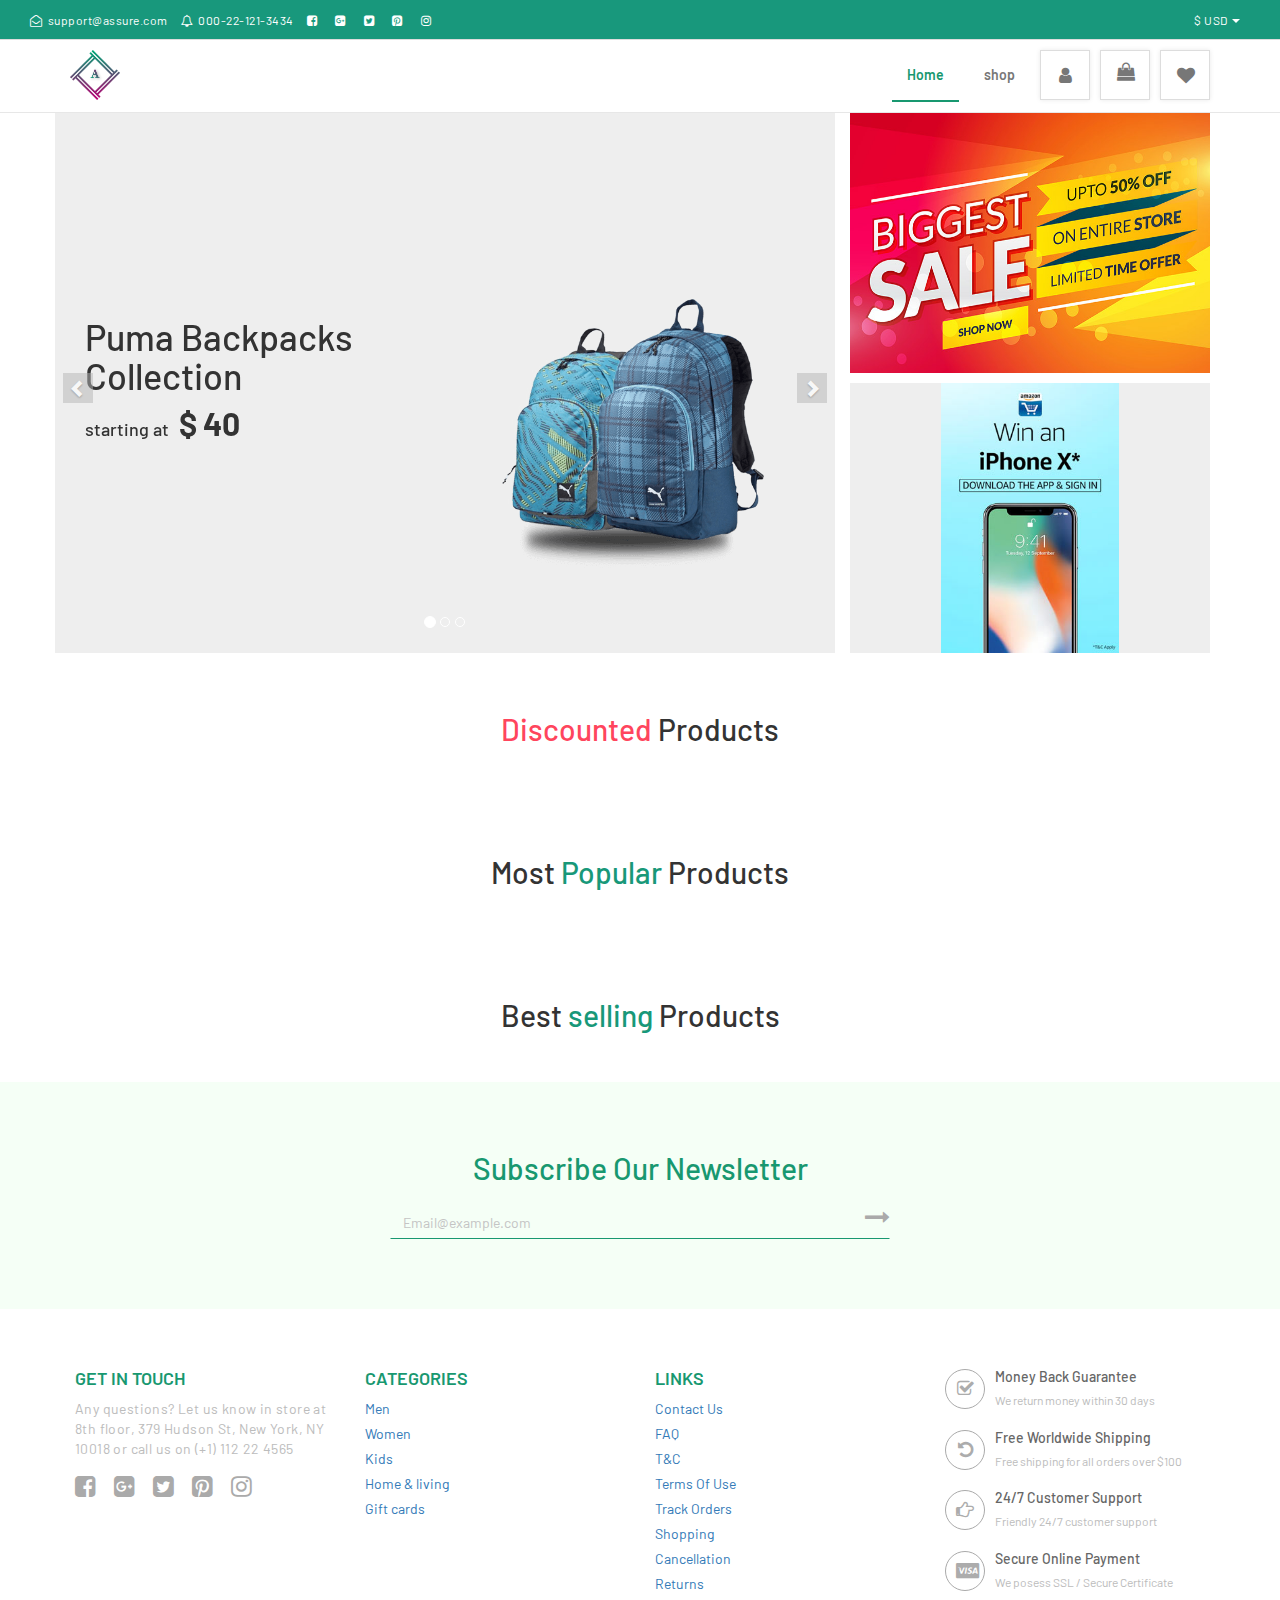
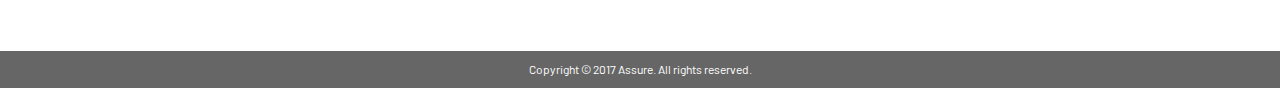
<file: favourite.html>
<!DOCTYPE html>
<html>
  <head>
    <meta charset="utf-8">
    <meta http-equiv="X-UA-Compatible" content="IE=edge">
    <meta name="viewport" content="width=device-width, initial-scale=1">
    <link href="https://fonts.googleapis.com/css?family=Barlow:100,100i,200,200i,300,300i,400,400i,500,500i,600,600i,700,700i,800,800i,900,900i" rel="stylesheet">
    <link rel="stylesheet" href="https://maxcdn.bootstrapcdn.com/font-awesome/4.7.0/css/font-awesome.min.css">
    <link href="css/font-awesome.min.css" rel="stylesheet">
    <link href="css/bootstrap.css" rel="stylesheet">
    <!-- owl carousel -->
    <link rel="stylesheet" href="css/owl.carousel.min.css">
    <!-- <link rel="stylesheet" href="../assets/owlcarousel/assets/owl.theme.default.min.css"> -->
    <!-- <link href="css/bootstrap.min.css" rel="stylesheet"> -->
    <link href="css/style.css" rel="stylesheet">
  </head>
  <body>
    <section class="top-bar hidden-xs hidden-sm">
      <div class="top-column">
        <a class="" href="#"><i class="fa fa-envelope-open-o"></i>support@assure.com</a>
        <a class="" href="#"><i class="fa fa-bell-o"></i>000-22-121-3434</a>
        <a class="" href="#"><i class="fa fa-facebook-square"></i></a>
        <a class="" href="#"><i class="fa fa-google-plus-square"></i></a>
        <a class="" href="#"><i class="fa fa-twitter-square"></i></a>
        <a class="" href="#"><i class="fa fa-pinterest-square"></i></a>
        <a class="" href="#"><i class="fa fa-instagram"></i></a>
      </div>
      <div class="top-column currency">
        <a href="#" class="dropdown-toggle" id="dropdownMenu3" data-toggle="dropdown" role="button" aria-haspopup="true" aria-expanded="false">$ USD <span class="caret"></span></a>
        <ul class="dropdown-menu" aria-labelledby="dropdownMenu3">
          <li class="active"><a href="#"><i class="fa fa-usd"></i>USD</a></li>
          <li><a href="#"><i class="fa fa-jpy"></i>JPY</a></li>
          <li><a href="#"><i class="fa fa-inr"></i>INR</a></li>
          <li><a href="#"><i class="fa fa-btc"></i>BTC</a></li>
          <li><a href="#"><i class="fa fa-eur"></i>EURO</a></li>
        </ul>
      </div>
    </section>
    <header>
      <nav class="navbar navbar-default navbar-fixed-top">
        <div class="container">
          <div class="navbar-header">
            <button type="button" class="navbar-toggle collapsed" data-toggle="collapse" data-target="#navbar" aria-expanded="false" aria-controls="navbar">
            <span class="sr-only">Toggle navigation</span>
            <span class="icon-bar"></span>
            <span class="icon-bar"></span>
            <span class="icon-bar"></span>
            </button>
            <a class="navbar-brand" href="index.html"><img src="images/logo.png" class="img-responsive"></a>
          </div>
          <div id="navbar" class="navbar-collapse collapse">
            <ul class="nav navbar-nav">
              <li class="active"><a href="index.html">Home</a></li>
              <li class="category-l dropdown">
                <a href="#" class="dropdown-toggle category-b" data-toggle="dropdown" role="button" aria-haspopup="true" aria-expanded="false">shop</a>
                <ul class="dropdown-menu">
                  <li><a href="product-list.html" class="text-uppercase">Men</a></li>
                  <li><a href="product-list.html" class="text-uppercase">Women</a></li>
                  <li><a href="product-list.html" class="text-uppercase">Kids</a></li>
                  <li><a href="product-list.html" class="text-uppercase">Home&living</a></li>
                  <li><a href="product-list.html" class="text-uppercase">Books</a></li>
                  <li><a href="product-list.html" class="text-uppercase">Gift cards</a></li>
                </ul>
              </li>
              <li class="profile dropdown">
                <!-- <a class="fa fa-user" aria-hidden="true" href=""></a> --> 
                <a href="#" class="dropdown-toggle person" data-toggle="dropdown" role="button" aria-haspopup="true" aria-expanded="false" ata-placement="left" title="Profile"><i class="fa fa-user"></i><span class="visible-xs">Profile</span></a>
                <ul class="dropdown-menu">
                  <li><a type="button" class="btn login-btn" data-toggle="modal" data-target="#myModal">
                    Sign In
                    </a><small><a data-target="#myModal2" data-toggle="modal" href="#">Dont have id? New Customer</a></small>
                  </li>
                  <li role="separator" class="divider"></li>
                  <li><a href="#">My Orders</a></li>
                  <li><a href="#">Gift Card</a></li>
                  <li><a href="#">Shopping Group</a></li>
                </ul>
              </li>
              <li class="cart dropdown">
                <a class="dropdown-toggle bag" href="cart.html" data-toggle="dropdown" role="button" aria-haspopup="true" aria-expanded="false" ata-placement="left" title="Cart"><i class="fa fa-shopping-bag"></i><span class="visible-xs">Cart</span></a>
                <ul class="dropdown-menu">
                  <li>
                    <a>
                      <img class="img-responsive cart-img" src="images/02.png">
                      <div class="cart-text">
                        <h5>Puma Backpacks Collection</h5>
                        <small>$ 40</small><i class="fa fa-times"></i>
                      </div>
                    </a>
                  </li>
                  <li role="separator" class="divider"></li>
                </ul>
              </li>
               <li class="cart dropdown">
                <a class="bag" href="wishlist.html" data-placement="left" title="wishlist"><i class="fa fa-heart"></i><span class="visible-xs">wishlist</span></a>
                
              </li>
            </ul>
          </div>
        </div>
      </nav>
    </header>
    <main class="container">
      <div class="row">
        <div id="carousel-example-generic" class="carousel slide col-xs-12 col-md-8" data-ride="carousel">
          <!-- Indicators -->
          <ol class="carousel-indicators">
            <li data-target="#carousel-example-generic" data-slide-to="0" class="active"></li>
            <li data-target="#carousel-example-generic" data-slide-to="1"></li>
            <li data-target="#carousel-example-generic" data-slide-to="2"></li>
          </ol>
          <!-- Wrapper for slides -->
          <div class="carousel-inner" role="listbox">
            <div class="item active">
              <div class="rows d-flex">
                <div class="col-xs-6">
                  <h2>Puma Backpacks Collection</h2>
                  <h4>starting at<strong>$ 40</strong></h4>
                </div>
                <div class="col-xs-6"><img class="img-responsive" src="images/02.png"> </div>
              </div>
            </div>
            <div class="item">
              <div class="rows d-flex">
                <div class="col-xs-6">
                  <h2>lamp Collection</h2>
                  <h4>starting at<strong>$ 140</strong></h4>
                </div>
                <div class="col-xs-6"><img class="img-responsive" src="images/03.png"> </div>
              </div>
            </div>
            <div class="item">
              <div class="rows d-flex">
                <div class="col-xs-6">
                  <h2>Puma Backpacks Collection</h2>
                  <h4>starting at<strong>$ 40</strong></h4>
                </div>
                <div class="col-xs-6"><img class="img-responsive" src="images/04.png"> </div>
              </div>
            </div>
          </div>
          <!-- Controls -->
          <a class="left carousel-control" href="#carousel-example-generic" role="button" data-slide="prev">
          <span class="glyphicon glyphicon-chevron-left" aria-hidden="true"></span>
          <span class="sr-only">Previous</span>
          </a>
          <a class="right carousel-control" href="#carousel-example-generic" role="button" data-slide="next">
          <span class="glyphicon glyphicon-chevron-right" aria-hidden="true"></span>
          <span class="sr-only">Next</span>
          </a>
        </div>
        <div class="col-md-4 col-xs-12 right-col">
          <div class="right-box"><img class="img-responsive" src="images/advertise_1.jpg"></div>
          <div class="right-box"><img class="img-responsive" src="images/advertise_23.jpg"></div>
        </div>
      </div>
      <div class="row">
        <div class="col-xs-12 prd-slider">
          <h2 class="text-center"><span class="color-red">Discounted</span> Products</h2>
          <div class="owl-carousel owl-theme">
            <div class="item">
              <div class="prd-img-bx">
                <img src="images/p01.jpg" class="img-responsive">
                <span class="discount-tag">41%</span>
                <div class="overlay">
                  <a class="fa fa-heart-o" href="#"></a>
                  <a class="btn-cart" href="">Add to cart</a>
                </div>
              </div>
              <div class="prd-detail">
                <a href="">
                  <h3>Nike N150 Blue Wave EDT - 150 ml  (For Men)</h3>
                </a>
                <span class="discounted">$80.00</span><strike>$160.00</strike>
              </div>
            </div>
            <div class="item">
              <div class="prd-img-bx">
                <img src="images/p02.jpg" class="img-responsive">
                <span class="discount-tag">12%</span>
                <div class="overlay">
                  <a class="fa fa-heart-o" href="#"></a>
                  <a class="btn-cart" href="">Add to cart</a>
                </div>
              </div>
              <div class="prd-detail">
                <a href="">
                  <h3>Nike N150 Blue Wave EDT - 150 ml  (For Men)</h3>
                </a>
                <span class="discounted">$80.00</span><strike>$160.00</strike>s
              </div>
            </div>
            <div class="item">
              <div class="prd-img-bx">
                <img src="images/p03.jpg" class="img-responsive">
                <span class="discount-tag">19%</span>
                <div class="overlay">
                  <a class="fa fa-heart-o" href="#"></a>
                  <a class="btn-cart" href="">Add to cart</a>
                </div>
              </div>
              <div class="prd-detail">
                <a href="">
                  <h3>Nike N150 Blue Wave EDT - 150 ml  (For Men)</h3>
                </a>
                <span class="discounted">$80.00</span><strike>$160.00</strike>
              </div>
            </div>
            <div class="item">
              <div class="prd-img-bx">
                <img src="images/p04.jpg" class="img-responsive">
                <span class="discount-tag">27%</span>
                <div class="overlay">
                  <a class="fa fa-heart-o" href="#"></a>
                  <a class="btn-cart" href="">Add to cart</a>
                </div>
              </div>
              <div class="prd-detail">
                <a href="">
                  <h3>Nike N150 Blue Wave EDT - 150 ml  (For Men)</h3>
                </a>
                <span class="discounted">$80.00</span><strike>$160.00</strike>
              </div>
            </div>
            <div class="item">
              <div class="prd-img-bx">
                <img src="images/p05.jpg" class="img-responsive">
                <span class="discount-tag">11%</span>
                <div class="overlay">
                  <a class="fa fa-heart-o" href="#"></a>
                  <a class="btn-cart" href="">Add to cart</a>
                </div>
              </div>
              <div class="prd-detail">
                <a href="">
                  <h3>Nike N150 Blue Wave EDT - 150 ml  (For Men)</h3>
                </a>
                <span class="discounted">$80.00</span><strike>$160.00</strike>
              </div>
            </div>
            <div class="item">
              <div class="prd-img-bx">
                <img src="images/p06.jpg" class="img-responsive">
                <span class="discount-tag">20%</span>
                <div class="overlay">
                  <a class="fa fa-heart-o" href="#"></a>
                  <a class="btn-cart" href="">Add to cart</a>
                </div>
              </div>
              <div class="prd-detail">
                <a href="">
                  <h3>Nike N150 Blue Wave EDT - 150 ml  (For Men)</h3>
                </a>
                <span class="discounted">$80.00</span><strike>$160.00</strike>
              </div>
            </div>
            <div class="item">
              <div class="prd-img-bx">
                <img src="images/p07.jpg" class="img-responsive">
                <span class="discount-tag">49%</span>
                <div class="overlay">
                  <a class="fa fa-heart-o" href="#"></a>
                  <a class="btn-cart" href="">Add to cart</a>
                </div>
              </div>
              <div class="prd-detail">
                <a href="">
                  <h3>Nike N150 Blue Wave EDT - 150 ml  (For Men)</h3>
                </a>
                <span class="discounted">$80.00</span><strike>$160.00</strike>
              </div>
            </div>
            <div class="item">
              <div class="prd-img-bx">
                <img src="images/p08.jpg" class="img-responsive">
                <span class="discount-tag">44%</span>
                <div class="overlay">
                  <a class="fa fa-heart-o" href="#"></a>
                  <a class="btn-cart" href="">Add to cart</a>
                </div>
              </div>
              <div class="prd-detail">
                <a href="">
                  <h3>Nike N150 Blue Wave EDT - 150 ml  (For Men)</h3>
                </a>
                <span class="discounted">$80.00</span><strike>$160.00</strike>
              </div>
            </div>
            <div class="owl-nav">
              <div class="owl-prev">prev</div>
              <div class="owl-next">next</div>
            </div>
          </div>
        </div>
      </div>
      <div class="row">
        <div class="col-xs-12 prd-slider">
          <h2 class="text-center">Most <span class="color-green">Popular</span> Products</h2>
          <div class="owl-carousel owl-theme">
            <div class="item">
              <div class="prd-img-bx">
                <img src="images/p01.jpg" class="img-responsive">
              </div>
              <div class="prd-detail">
                <a href="">
                  <h3>Nike N150 Blue Wave EDT - 150 ml  (For Men)</h3>
                </a>
                <span class="discounted">$80.00</span>
              </div>
            </div>
            <div class="item">
              <div class="prd-img-bx">
                <img src="images/p02.jpg" class="img-responsive">
              </div>
              <div class="prd-detail">
                <a href="">
                  <h3>Nike N150 Blue Wave EDT - 150 ml  (For Men)</h3>
                </a>
                <span class="discounted">$80.00</span>
              </div>
            </div>
            <div class="item">
              <div class="prd-img-bx">
                <img src="images/p03.jpg" class="img-responsive">
              </div>
              <div class="prd-detail">
                <a href="">
                  <h3>Nike N150 Blue Wave EDT - 150 ml  (For Men)</h3>
                </a>
                <span class="discounted">$80.00</span>
              </div>
            </div>
            <div class="item">
              <div class="prd-img-bx">
                <img src="images/p04.jpg" class="img-responsive">
              </div>
              <div class="prd-detail">
                <a href="">
                  <h3>Nike N150 Blue Wave EDT - 150 ml  (For Men)</h3>
                </a>
                <span class="discounted">$80.00</span>
              </div>
            </div>
            <div class="item">
              <div class="prd-img-bx">
                <img src="images/p05.jpg" class="img-responsive">
              </div>
              <div class="prd-detail">
                <a href="">
                  <h3>Nike N150 Blue Wave EDT - 150 ml  (For Men)</h3>
                </a>
                <span class="discounted">$80.00</span>
              </div>
            </div>
            <div class="item">
              <div class="prd-img-bx">
                <img src="images/p06.jpg" class="img-responsive">
              </div>
              <div class="prd-detail">
                <a href="">
                  <h3>Nike N150 Blue Wave EDT - 150 ml  (For Men)</h3>
                </a>
                <span class="discounted">$80.00</span>
              </div>
            </div>
            <div class="item">
              <div class="prd-img-bx">
                <img src="images/p07.jpg" class="img-responsive">
              </div>
              <div class="prd-detail">
                <a href="">
                  <h3>Nike N150 Blue Wave EDT - 150 ml  (For Men)</h3>
                </a>
                <span class="discounted">$80.00</span>
              </div>
            </div>
            <div class="item">
              <div class="prd-img-bx">
                <img src="images/p08.jpg" class="img-responsive">
              </div>
              <div class="prd-detail">
                <a href="">
                  <h3>Nike N150 Blue Wave EDT - 150 ml  (For Men)</h3>
                </a>
                <span class="discounted">$80.00</span>
              </div>
            </div>
          </div>
        </div>
      </div>
      <div class="row">
        <div class="col-xs-12 prd-slider">
          <h2 class="text-center">Best <span class="color-green">selling</span> Products</h2>
          <div class="owl-carousel owl-theme">
            <div class="item">
              <div class="prd-img-bx">
                <img src="images/p01.jpg" class="img-responsive">
              </div>
              <div class="prd-detail">
                <a href="">
                  <h3>Nike N150 Blue Wave EDT - 150 ml  (For Men)</h3>
                </a>
                <span class="discounted">$80.00</span>
              </div>
            </div>
            <div class="item">
              <div class="prd-img-bx">
                <img src="images/p02.jpg" class="img-responsive">
              </div>
              <div class="prd-detail">
                <a href="">
                  <h3>Nike N150 Blue Wave EDT - 150 ml  (For Men)</h3>
                </a>
                <span class="discounted">$80.00</span>
              </div>
            </div>
            <div class="item">
              <div class="prd-img-bx">
                <img src="images/p03.jpg" class="img-responsive">
              </div>
              <div class="prd-detail">
                <a href="">
                  <h3>Nike N150 Blue Wave EDT - 150 ml  (For Men)</h3>
                </a>
                <span class="discounted">$80.00</span>
              </div>
            </div>
            <div class="item">
              <div class="prd-img-bx">
                <img src="images/p04.jpg" class="img-responsive">
              </div>
              <div class="prd-detail">
                <a href="">
                  <h3>Nike N150 Blue Wave EDT - 150 ml  (For Men)</h3>
                </a>
                <span class="discounted">$80.00</span>
              </div>
            </div>
            <div class="item">
              <div class="prd-img-bx">
                <img src="images/p05.jpg" class="img-responsive">
              </div>
              <div class="prd-detail">
                <a href="">
                  <h3>Nike N150 Blue Wave EDT - 150 ml  (For Men)</h3>
                </a>
                <span class="discounted">$80.00</span>
              </div>
            </div>
            <div class="item">
              <div class="prd-img-bx">
                <img src="images/p06.jpg" class="img-responsive">
              </div>
              <div class="prd-detail">
                <a href="">
                  <h3>Nike N150 Blue Wave EDT - 150 ml  (For Men)</h3>
                </a>
                <span class="discounted">$80.00</span>
              </div>
            </div>
            <div class="item">
              <div class="prd-img-bx">
                <img src="images/p07.jpg" class="img-responsive">
              </div>
              <div class="prd-detail">
                <a href="">
                  <h3>Nike N150 Blue Wave EDT - 150 ml  (For Men)</h3>
                </a>
                <span class="discounted">$80.00</span>
              </div>
            </div>
            <div class="item">
              <div class="prd-img-bx">
                <img src="images/p08.jpg" class="img-responsive">
              </div>
              <div class="prd-detail">
                <a href="">
                  <h3>Nike N150 Blue Wave EDT - 150 ml  (For Men)</h3>
                </a>
                <span class="discounted">$80.00</span>
              </div>
            </div>
          </div>
        </div>
      </div>
      </div>
    </main>
    <footer class="container-fluid">
      <div class="row">
        <div class="col-xs-12 newsletter">
          <h2>Subscribe Our Newsletter</h2>
          <div class="subs-bx">
            <input type="text" name="Email" class="form-control" placeholder="Email@example.com">
            <a class="fa fa-long-arrow-right" href=""></a>
          </div>
        </div>
      </div>
      <div class="row padding-lr-30 foot-col-div">
        <div class="col-xs-12 col-md-3">
          <h3 class="text-uppercase">Get in touch</h3>
          <div>
            <p class="query"> Any questions? Let us know in store at 8th floor, 379 Hudson St, New York, NY 10018 or call us on (+1) 112 22 4565</p>
            <div class="social-links">
              <a class="fa fa-facebook-square" href="#"></a>
              <a class="fa fa-google-plus-square" href="#"></a>
              <a class="fa fa-twitter-square" href="#"></a>
              <a class="fa fa-pinterest-square" href="#"></a>
              <a class="fa fa-instagram" href="#"></a>
            </div>
          </div>
        </div>
        <div class="col-xs-12 col-md-3">
          <h3 class="text-uppercase">Categories</h3>
          <ul class="list-unstyled f-menu">
            <li><a href="#">Men</a></li>
            <li><a href="#">Women</a></li>
            <li><a href="#">Kids</a></li>
            <li><a href="#">Home & living</a></li>
            <li><a href="#">Gift cards</a></li>
          </ul>
        </div>
        <div class="col-xs-12 col-md-3">
          <h3 class="text-uppercase">Links</h3>
          <ul class="list-unstyled f-menu">
            <li><a href="#">Contact Us</a></li>
            <li><a href="#">FAQ</a></li>
            <li><a href="#">T&C</a></li>
            <li><a href="#">Terms Of Use</a></li>
            <li><a href="#">Track Orders</a></li>
            <li><a href="#">Shopping</a></li>
            <li><a href="#">Cancellation</a></li>
            <li><a href="#">Returns</a></li>
          </ul>
        </div>
        <div class="col-xs-12 col-md-3">
          <ul class="list-unstyled r-policy">
            <li>
              <i class="fa fa-check-square-o" aria-hidden="true"></i>
              <h5>Money Back Guarantee</h5>
              <p>We return money within 30 days</p>
            </li>
            <li>
              <i class="fa fa-undo" aria-hidden="true"></i>
              <h5>Free Worldwide Shipping</h5>
              <p>Free shipping for all orders over $100</p>
            </li>
            <li>
              <i class="fa fa-hand-o-right" aria-hidden="true"></i>
              <h5>24/7 Customer Support</h5>
              <p>Friendly 24/7 customer support</p>
            </li>
            <li>
              <i class="fa fa-cc-visa" aria-hidden="true"></i>
              <h5>Secure Online Payment</h5>
              <p>We posess SSL / Secure Certificate</p>
            </li>
          </ul>
        </div>
      </div>
      <div class="row bgcolor-gray">
        <div class="col-xs-12">
          <p class="text-copy">Copyright © 2017 Assure. All rights reserved.</p>
        </div>
      </div>
    </footer>
    <!-- Model Pop up for login -->
    <div class="modal fade login" id="myModal" tabindex="-1" role="dialog" aria-labelledby="myModalLabel">
      <div class="modal-dialog" role="document">
        <div class="modal-content">
          <div class="modal-header">
            <h5>Welcome</h5>
          </div>
          <div class="modal-body">
            <div class="social-login">
              <a class="google-log"><i class="fa fa-google-plus"></i>Google</a>
              <a class="facebook-log"><i class="fa fa-facebook-official"></i>Facebook</a>
            </div>
          </div>
          <div class="modal-footer">
            <button type="button" class="btn btn-default" data-dismiss="modal">Close</button>
            <button type="button" class="btn btn-primary">Save changes</button>
          </div>
        </div>
      </div>
    </div>
    <!-- model close -->
    <script src="https://ajax.googleapis.com/ajax/libs/jquery/1.12.4/jquery.min.js"></script>
    <script src="js/owl.carousel.js"></script>
    <script src="js/commanjs.js"></script>
    <script src="js/bootstrap.min.js"></script>
  </body>
</html>
</file>
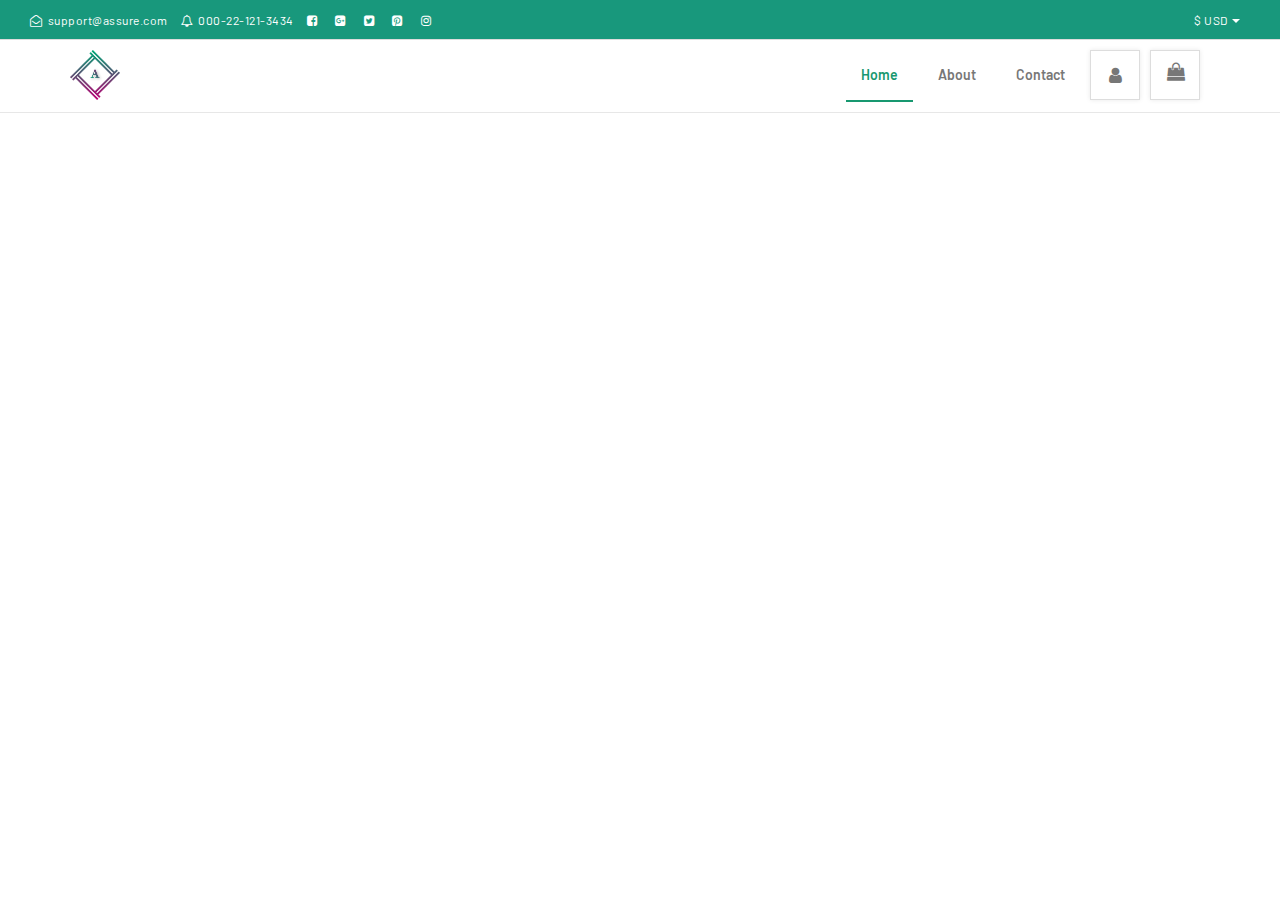
<file: login.html>
<!DOCTYPE html>
<html>
	<head>
		<meta charset="utf-8">
		<meta http-equiv="X-UA-Compatible" content="IE=edge">
		<meta name="viewport" content="width=device-width, initial-scale=1">
		<link href="https://fonts.googleapis.com/css?family=Barlow:100,100i,200,200i,300,300i,400,400i,500,500i,600,600i,700,700i,800,800i,900,900i" rel="stylesheet"> 
		<link rel="stylesheet" href="https://maxcdn.bootstrapcdn.com/font-awesome/4.7.0/css/font-awesome.min.css">
		<link href="css/bootstrap.css" rel="stylesheet">
		<link href="css/font-awesome.min.css" rel="stylesheet">
		<!-- <link href="css/bootstrap.min.css" rel="stylesheet"> -->
		<link href="css/style.css" rel="stylesheet">
	</head>
	<body>
		<section class="top-bar hidden-xs">
			<div class="top-column">
				<a class="" href="#"><i class="fa fa-envelope-open-o"></i>support@assure.com</a>
				<a class="" href="#"><i class="fa fa-bell-o"></i>000-22-121-3434</a>
				<a class="" href="#"><i class="fa fa-facebook-square"></i></a>
				<a class="" href="#"><i class="fa fa-google-plus-square"></i></a>
				<a class="" href="#"><i class="fa fa-twitter-square"></i></a>
				<a class="" href="#"><i class="fa fa-pinterest-square"></i></a>
				<a class="" href="#"><i class="fa fa-instagram"></i></a>
			</div>
			<div class="top-column currency">
				<a href="#" class="dropdown-toggle" id="dropdownMenu3" data-toggle="dropdown" role="button" aria-haspopup="true" aria-expanded="false">$ USD <span class="caret"></span></a>
				<ul class="dropdown-menu" aria-labelledby="dropdownMenu3">
  						<li class="active"><a href="#"><i class="fa fa-usd"></i>USD</a></li>
  						<li><a href="#"><i class="fa fa-jpy"></i>JPY</a></li>
  						<li><a href="#"><i class="fa fa-inr"></i>INR</a></li>
  						<li><a href="#"><i class="fa fa-btc"></i>BTC</a></li>
  						<li><a href="#"><i class="fa fa-eur"></i>EURO</a></li>
  				</ul>
			</div>
		</section>
			<header>

			<nav class="navbar navbar-default navbar-fixed-top">
		          <div class="container">
		            <div class="navbar-header">
		              <button type="button" class="navbar-toggle collapsed" data-toggle="collapse" data-target="#navbar" aria-expanded="false" aria-controls="navbar">
		                <span class="sr-only">Toggle navigation</span>
		                <span class="icon-bar"></span>
		                <span class="icon-bar"></span>
		                <span class="icon-bar"></span>
		              </button>
		              <a class="navbar-brand" href="index.html"><img src="images/logo.png" class="img-responsive"></a>
		            </div>
		            <div id="navbar" class="navbar-collapse collapse">
		            
		              <ul class="nav navbar-nav">
		                <li class="active"><a href="index.html">Home</a></li>
		                <li><a href="#about">About</a></li>
		                <li><a href="#contact">Contact</a></li>
		                <li></li>
				        <li class="profile dropdown"><!-- <a class="fa fa-user" aria-hidden="true" href=""></a> --> 
		                	<a href="#" class="dropdown-toggle person" data-toggle="dropdown" role="button" aria-haspopup="true" aria-expanded="false"><i class="fa fa-user"></i></a>
				               <ul class="dropdown-menu">
				               		<li><a type="button" class="login-btn" data-toggle="modal" data-target="#myModal">
									  Sign In
									  
									</a><small><a>New Customer</a></small></li>
				               		<li role="separator" class="divider"></li>
				                    <li><a href="#">My Orders</a></li>
				                    <li><a href="#">Wishlist</a></li>
				                    <li><a href="#">Gift Card</a></li>
				                  	<li><a href="#">Shopping Group</a></li>
				                  	<li role="separator" class="divider"></li>
				                    
				                </ul>
				        </li>
		            <li><a class="bag" href=""><i class="fa fa-shopping-bag" aria-hidden="true"></i></a></li>
		              </ul>
		            </div>
		          </div>
		        </nav>
		</header>
			<body>
				<main class="container login">
					<section class="row">
						<!-- Button trigger modal -->
										

										<!-- Modal -->
									<div class="modal fade" id="myModal" tabindex="-1" role="dialog" aria-labelledby="myModalLabel">
									  <div class="modal-dialog" role="document">
									    <div class="modal-content">
									      <div class="modal-header">
									        <button type="button" class="close" data-dismiss="modal" aria-label="Close"><span aria-hidden="true">&times;</span></button>
									        <h4 class="modal-title" id="myModalLabel">Modal title</h4>
									      </div>
									      <div class="modal-body">
									        ...
									      </div>
									      <div class="modal-footer">
									        <button type="button" class="btn btn-default" data-dismiss="modal">Close</button>
									        <button type="button" class="btn btn-primary">Save changes</button>
									      </div>
									    </div>
									  </div>
									</div>
					</section>
				</main>
			</body>
		 <script src="https://ajax.googleapis.com/ajax/libs/jquery/1.12.4/jquery.min.js"></script>
		
		 <script src="js/bootstrap.min.js"></script>
	</body>
</html>
</file>
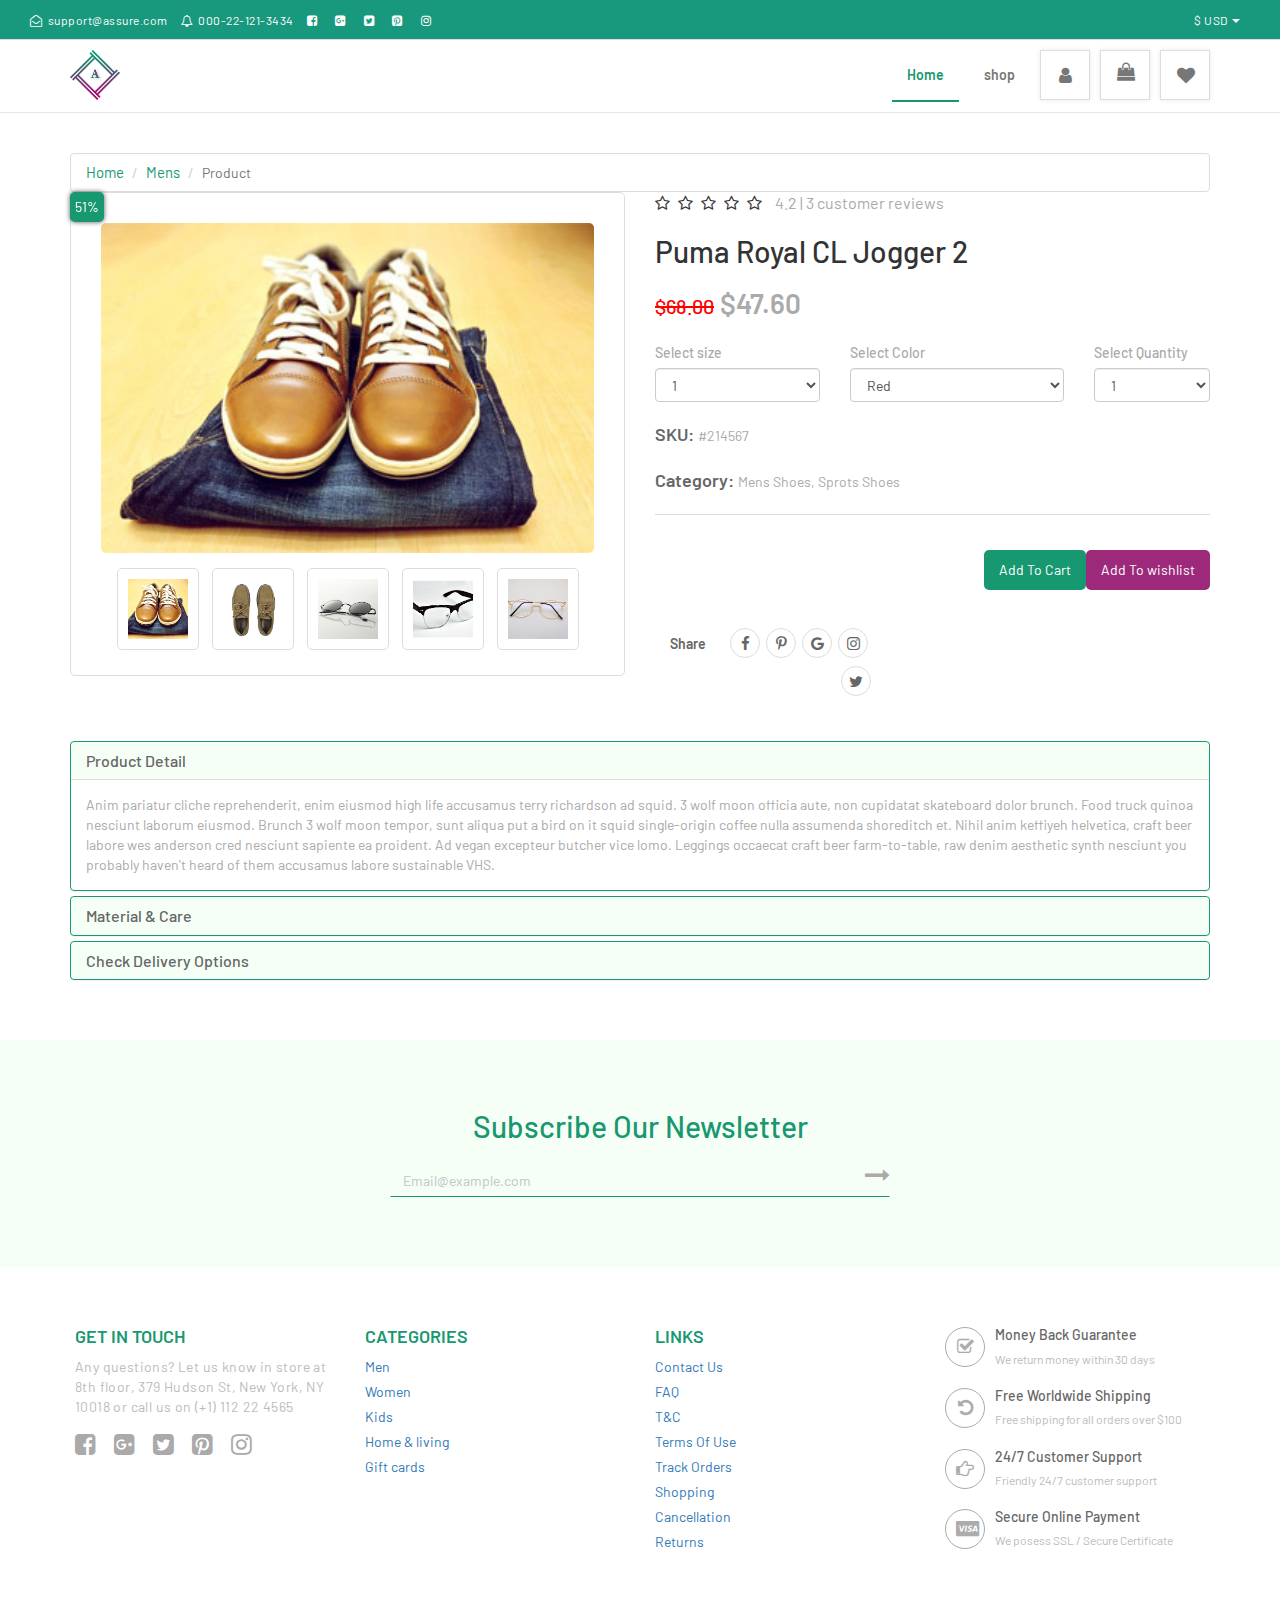
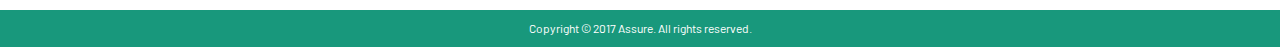
<file: product-details.html>
<!DOCTYPE html>
<html>
  <head>
    <meta charset="utf-8">
    <meta http-equiv="X-UA-Compatible" content="IE=edge">
    <meta name="viewport" content="width=device-width, initial-scale=1">
    <link href="https://fonts.googleapis.com/css?family=Barlow:100,100i,200,200i,300,300i,400,400i,500,500i,600,600i,700,700i,800,800i,900,900i" rel="stylesheet">
    <link rel="stylesheet" href="https://maxcdn.bootstrapcdn.com/font-awesome/4.7.0/css/font-awesome.min.css">
    <link href="css/font-awesome.min.css" rel="stylesheet">
    <link href="css/bootstrap.css" rel="stylesheet">
    <!-- owl carousel -->
    <link rel="stylesheet" href="css/owl.carousel.min.css">
    <!-- <link rel="stylesheet" href="../assets/owlcarousel/assets/owl.theme.default.min.css"> -->
    <!-- <link href="css/bootstrap.min.css" rel="stylesheet"> -->
    <link href="css/style.css" rel="stylesheet">
  </head>
  <body>
    <section class="top-bar hidden-xs hidden-sm">
      <div class="top-column">
        <a class="" href="#"><i class="fa fa-envelope-open-o"></i>support@assure.com</a>
        <a class="" href="#"><i class="fa fa-bell-o"></i>000-22-121-3434</a>
        <a class="" href="#"><i class="fa fa-facebook-square"></i></a>
        <a class="" href="#"><i class="fa fa-google-plus-square"></i></a>
        <a class="" href="#"><i class="fa fa-twitter-square"></i></a>
        <a class="" href="#"><i class="fa fa-pinterest-square"></i></a>
        <a class="" href="#"><i class="fa fa-instagram"></i></a>
      </div>
      <div class="top-column currency">
        <a href="#" class="dropdown-toggle" id="dropdownMenu3" data-toggle="dropdown" role="button" aria-haspopup="true" aria-expanded="false">$ USD <span class="caret"></span></a>
        <ul class="dropdown-menu" aria-labelledby="dropdownMenu3">
          <li class="active"><a href="#"><i class="fa fa-usd"></i>USD</a></li>
          <li><a href="#"><i class="fa fa-jpy"></i>JPY</a></li>
          <li><a href="#"><i class="fa fa-inr"></i>INR</a></li>
          <li><a href="#"><i class="fa fa-btc"></i>BTC</a></li>
          <li><a href="#"><i class="fa fa-eur"></i>EURO</a></li>
        </ul>
      </div>
    </section>
    <header>
      <nav class="navbar navbar-default navbar-fixed-top">
        <div class="container">
          <div class="navbar-header">
            <button type="button" class="navbar-toggle collapsed" data-toggle="collapse" data-target="#navbar" aria-expanded="false" aria-controls="navbar">
            <span class="sr-only">Toggle navigation</span>
            <span class="icon-bar"></span>
            <span class="icon-bar"></span>
            <span class="icon-bar"></span>
            </button>
            <a class="navbar-brand" href="index.html"><img src="images/logo.png" class="img-responsive"></a>
          </div>
          <div id="navbar" class="navbar-collapse collapse">
            <ul class="nav navbar-nav">
              <li class="active"><a href="index.html">Home</a></li>
              <li class="category-l dropdown">
                <a href="#" class="dropdown-toggle category-b" data-toggle="dropdown" role="button" aria-haspopup="true" aria-expanded="false">shop</a>
                <ul class="dropdown-menu">
                  <li><a href="product-list.html" class="text-uppercase">Men</a></li>
                  <li><a href="product-list.html" class="text-uppercase">Women</a></li>
                  <li><a href="product-list.html" class="text-uppercase">Kids</a></li>
                  <li><a href="product-list.html" class="text-uppercase">Home&living</a></li>
                  <li><a href="product-list.html" class="text-uppercase">Books</a></li>
                  <li><a href="product-list.html" class="text-uppercase">Gift cards</a></li>
                </ul>
              </li>
              <li class="profile dropdown">
                <!-- <a class="fa fa-user" aria-hidden="true" href=""></a> --> 
                <a href="#" class="dropdown-toggle person" data-toggle="dropdown" role="button" aria-haspopup="true" aria-expanded="false" ata-placement="left" title="Profile"><i class="fa fa-user"></i><span class="visible-xs">Profile</span></a>
                <ul class="dropdown-menu">
                  <li><a type="button" class="btn login-btn" data-toggle="modal" data-target="#myModal">
                    Sign In
                    </a><small><a data-target="#myModal2" data-toggle="modal" href="#">Dont have id? New Customer</a></small>
                  </li>
                  <li role="separator" class="divider"></li>
                  <li><a href="#">My Orders</a></li>
                  <li><a href="#">Gift Card</a></li>
                  <li><a href="#">Shopping Group</a></li>
                </ul>
              </li>
              <li class="cart dropdown">
                <a class="dropdown-toggle bag" href="cart.html" data-toggle="dropdown" role="button" aria-haspopup="true" aria-expanded="false" ata-placement="left" title="Cart"><i class="fa fa-shopping-bag"></i><span class="visible-xs">Cart</span></a>
                <ul class="dropdown-menu">
                  <li>
                    <a>
                      <img class="img-responsive cart-img" src="images/02.png">
                      <div class="cart-text">
                        <h5>Puma Backpacks Collection</h5>
                        <small>$ 40</small><i class="fa fa-times"></i>
                      </div>
                    </a>
                  </li>
                  <li role="separator" class="divider"></li>
                </ul>
              </li>
              <li class="cart dropdown">
                <a class="bag" href="wishlist.html" data-placement="left" title="wishlist"><i class="fa fa-heart"></i><span class="visible-xs">wishlist</span></a>
              </li>
            </ul>
          </div>
        </div>
      </nav>
    </header>
    <main class="container">
    	<div class="row p-tb">
    		<div class="col-xs-12">
				<ol class="breadcrumb">
				  <li><a href="index.html">Home</a></li>
				  <li><a href="product-list.html">Mens</a></li>
				  <li class="active">Product</li>
				</ol>
    		</div>
    		<div class="col-xs-12 col-md-6">
    			<span class="discount-tag">51%</span>
    			<div class="left-box-pdetail">
					<div class="owl-carousel ol2 owl-theme">
			            <div class="item">
			              <div class="big-thumb" data-hash="one"><img class="" src="images/p03.jpg"></div>
			            </div>
			            <div class="item">
			              <div class="big-thumb" data-hash="two"><img class="" src="images/p02.jpg"></div>
			            </div>
			            <div class="item">
			              <div class="big-thumb" data-hash="three"><img class="" src="images/p05.jpg"></div>
			            </div>
			            <div class="item">
			              <div class="big-thumb" data-hash="four"><img class="" src="images/p04.jpg"></div>
			            </div>
			            <div class="item">
			              <div class="big-thumb" data-hash="five"><img class="" src="images/p06.jpg"></div>
			            </div>
		     		 </div>
					<ul class="list-unstyled">
						<li><a href="#one"><img class="thumb-img" src="images/p03.jpg"></a></li>
						<li><a href="#two"><img class="thumb-img" src="images/p02.jpg"></a></li>
						<li><a href="#three"><img class="thumb-img" src="images/p05.jpg"></a></li>
						<li><a href="#four"><img class="thumb-img" src="images/p04.jpg"></a></li>
						<li><a href="#five"><img class="thumb-img" src="images/p06.jpg"></a></li>
					</ul>
    			</div>
    			
    		</div>
    		<div class="col-xs-12 col-md-6">
    			<div class="right-box-pdetail">
    				<div class="rating">
    					<i class="fa fa-star-o" aria-hidden="true"></i>
    					<i class="fa fa-star-o" aria-hidden="true"></i>
    					<i class="fa fa-star-o" aria-hidden="true"></i>
    					<i class="fa fa-star-o" aria-hidden="true"></i>
    					<i class="fa fa-star-o" aria-hidden="true"></i>
					</div>
					<span class="r-rew">4.2  |  3 customer reviews</span>
					<h2 class="prd-title">Puma Royal CL Jogger 2</h2>
					<p class="prd-price"><strike>$68.00</strike> $47.60</p>
					
					<div class="row r-sel-area mb-20">
						<div class="col-sm-4">
							 <label for="sel1">Select size</label>
							      <select class="form-control" id="sel1">
							        <option>1</option>
							        <option>2</option>
							        <option>3</option>
							        <option>4</option>
							      </select>
						</div>
						<div class="col-sm-5"><label for="sel2">Select Color</label>
							      <select class="form-control" id="sel2">
							        <option>Red</option>
							        <option>Green</option>
							        <option>Blue</option>
							        <option>White</option>
							      </select></div>
						<div class="col-sm-3"><label for="sel3">Select Quantity</label>
							      <select class="form-control" id="sel3">
							        <option>1</option>
							        <option>2</option>
							        <option>3</option>
							        <option>4</option>
							      </select></div>
					</div>
					<div class="prd-code"><span>SKU: </span> #214567</div>
					<div class="prd-cat"><span>Category: </span>Mens Shoes, Sprots Shoes</div>
					<div class="row mtb-20 btn-row">
						<div class="btn-group-bx"><a href="#" class="btn-add">Add To Cart</a><a href="#" class="btn-add fav-color">Add To wishlist</a></div>
						
						</div>
						<div class="col-xs-12 col-md-5 share-social"><span>Share</span>
							<div class="share-b text-right">
								<a class="fa fa-facebook"></a>
								<a class="fa fa-pinterest-p"></a>
								<a class="fa fa-google"></a>
								<a class="fa fa-instagram"></a>
								<a class="fa fa-twitter"></a>
							</div>
						</div>
					</div>
    			</div>
    		</div>
    	</div>
    	<div class="row pb-40">
    		<div class="col-xs-12 prd-info">
				<div class="panel-group" id="accordion" role="tablist" aria-multiselectable="true">
				  <div class="panel panel-default">
				    <div class="panel-heading" role="tab" id="headingOne">
				      <h4 class="panel-title">
				        <a role="button" data-toggle="collapse" data-parent="#accordion" href="#collapseOne" aria-expanded="true" aria-controls="collapseOne">
				         Product Detail
				        </a>
				      </h4>
				    </div>
				    <div id="collapseOne" class="panel-collapse collapse in" role="tabpanel" aria-labelledby="headingOne">
				      <div class="panel-body">
				        Anim pariatur cliche reprehenderit, enim eiusmod high life accusamus terry richardson ad squid. 3 wolf moon officia aute, non cupidatat skateboard dolor brunch. Food truck quinoa nesciunt laborum eiusmod. Brunch 3 wolf moon tempor, sunt aliqua put a bird on it squid single-origin coffee nulla assumenda shoreditch et. Nihil anim keffiyeh helvetica, craft beer labore wes anderson cred nesciunt sapiente ea proident. Ad vegan excepteur butcher vice lomo. Leggings occaecat craft beer farm-to-table, raw denim aesthetic synth nesciunt you probably haven't heard of them accusamus labore sustainable VHS.
				      </div>
				    </div>
				  </div>
				  <div class="panel panel-default">
				    <div class="panel-heading" role="tab" id="headingTwo">
				      <h4 class="panel-title">
				        <a class="collapsed" role="button" data-toggle="collapse" data-parent="#accordion" href="#collapseTwo" aria-expanded="false" aria-controls="collapseTwo">
				          Material & Care
				        </a>
				      </h4>
				    </div>
				    <div id="collapseTwo" class="panel-collapse collapse" role="tabpanel" aria-labelledby="headingTwo">
				      <div class="panel-body">
				        Anim pariatur cliche reprehenderit, enim eiusmod high life accusamus terry richardson ad squid. 3 wolf moon officia aute, non cupidatat skateboard dolor brunch. Food truck quinoa nesciunt laborum eiusmod. Brunch 3 wolf moon tempor, sunt aliqua put a bird on it squid single-origin coffee nulla assumenda shoreditch et. Nihil anim keffiyeh helvetica, craft beer labore wes anderson cred nesciunt sapiente ea proident. Ad vegan excepteur butcher vice lomo. Leggings occaecat craft beer farm-to-table, raw denim aesthetic synth nesciunt you probably haven't heard of them accusamus labore sustainable VHS.
				      </div>
				    </div>
				  </div>
				  <div class="panel panel-default">
				    <div class="panel-heading" role="tab" id="headingThree">
				      <h4 class="panel-title">
				        <a class="collapsed" role="button" data-toggle="collapse" data-parent="#accordion" href="#collapseThree" aria-expanded="false" aria-controls="collapseThree">
				          Check Delivery Options
				        </a>
				      </h4>
				    </div>
				    <div id="collapseThree" class="panel-collapse collapse" role="tabpanel" aria-labelledby="headingThree">
				      <div class="panel-body">
				        Anim pariatur cliche reprehenderit, enim eiusmod high life accusamus terry richardson ad squid. 3 wolf moon officia aute, non cupidatat skateboard dolor brunch. Food truck quinoa nesciunt laborum eiusmod. Brunch 3 wolf moon tempor, sunt aliqua put a bird on it squid single-origin coffee nulla assumenda shoreditch et. Nihil anim keffiyeh helvetica, craft beer labore wes anderson cred nesciunt sapiente ea proident. Ad vegan excepteur butcher vice lomo. Leggings occaecat craft beer farm-to-table, raw denim aesthetic synth nesciunt you probably haven't heard of them accusamus labore sustainable VHS.
				      </div>
				    </div>
				  </div>
				</div>
    		</div>
    	</div>
    </main>
    <footer class="container-fluid">
      <div class="row">
        <div class="col-xs-12 newsletter">
          <h2>Subscribe Our Newsletter</h2>
          <div class="subs-bx">
            <input type="text" name="Email" class="form-control" placeholder="Email@example.com">
            <a class="fa fa-long-arrow-right" href=""></a>
          </div>
        </div>
      </div>
      <div class="row padding-lr-30 foot-col-div">
        <div class="col-xs-12 col-md-3">
          <h3 class="text-uppercase">Get in touch</h3>
          <div>
            <p class="query"> Any questions? Let us know in store at 8th floor, 379 Hudson St, New York, NY 10018 or call us on (+1) 112 22 4565</p>
            <div class="social-links">
              <a class="fa fa-facebook-square" href="#"></a>
              <a class="fa fa-google-plus-square" href="#"></a>
              <a class="fa fa-twitter-square" href="#"></a>
              <a class="fa fa-pinterest-square" href="#"></a>
              <a class="fa fa-instagram" href="#"></a>
            </div>
          </div>
        </div>
        <div class="col-xs-12 col-md-3">
          <h3 class="text-uppercase">Categories</h3>
          <ul class="list-unstyled f-menu">
            <li><a href="#">Men</a></li>
            <li><a href="#">Women</a></li>
            <li><a href="#">Kids</a></li>
            <li><a href="#">Home & living</a></li>
            <li><a href="#">Gift cards</a></li>
          </ul>
        </div>
        <div class="col-xs-12 col-md-3">
          <h3 class="text-uppercase">Links</h3>
          <ul class="list-unstyled f-menu">
            <li><a href="#">Contact Us</a></li>
            <li><a href="#">FAQ</a></li>
            <li><a href="#">T&C</a></li>
            <li><a href="#">Terms Of Use</a></li>
            <li><a href="#">Track Orders</a></li>
            <li><a href="#">Shopping</a></li>
            <li><a href="#">Cancellation</a></li>
            <li><a href="#">Returns</a></li>
          </ul>
        </div>
        <div class="col-xs-12 col-md-3">
          <ul class="list-unstyled r-policy">
            <li>
              <i class="fa fa-check-square-o" aria-hidden="true"></i>
              <h5>Money Back Guarantee</h5>
              <p>We return money within 30 days</p>
            </li>
            <li>
              <i class="fa fa-undo" aria-hidden="true"></i>
              <h5>Free Worldwide Shipping</h5>
              <p>Free shipping for all orders over $100</p>
            </li>
            <li>
              <i class="fa fa-hand-o-right" aria-hidden="true"></i>
              <h5>24/7 Customer Support</h5>
              <p>Friendly 24/7 customer support</p>
            </li>
            <li>
              <i class="fa fa-cc-visa" aria-hidden="true"></i>
              <h5>Secure Online Payment</h5>
              <p>We posess SSL / Secure Certificate</p>
            </li>
          </ul>
        </div>
      </div>
      <div class="row bgcolor-green">
        <div class="col-xs-12">
          <p class="text-copy">Copyright © 2017 Assure. All rights reserved.</p>
        </div>
      </div>
    </footer>
    <!-- Model Pop up for login -->
    <div class="modal fade login md-l" id="myModal" tabindex="-1" role="dialog" aria-labelledby="myModalLabel">
      <div class="modal-dialog " role="document">
        <div class="modal-content">
          <div class="modal-header">
            <h5>Welcome</h5>
            <a class="fa fa-times close" data-dismiss="modal"></a>
          </div>
          <div class="modal-body">
            <div class="social-login">
              <a class="google-log btn"><i class="fa fa-google-plus"></i>Google</a>
              <a class="facebook-log btn"><i class="fa fa-facebook-official"></i>Facebook</a>
            </div>
            <div class="signin-f">
              <form method="post">
                <input type="email" name="email" placeholder="example@email.com" class="form-control" required>
                <input type="password" name="password" class="form-control" required placeholder="password">
                <a class="btn btsubmit" type="sybmit">Sign In</a>
              </form>
            </div>
          </div>
        </div>
      </div>
    </div>
    <!-- Registration -->
    <div class="modal fade login " id="myModal2" tabindex="-1" role="dialog" aria-labelledby="myModalLabel">
      <div class="modal-dialog" role="document">
        <div class="modal-content">
          <div class="modal-header">
            <h5>Sign Up</h5>
          </div>
          <div class="modal-body">
            <div class="social-login">
              <a class="google-log"><i class="fa fa-google-plus"></i>Google</a>
              <a class="facebook-log"><i class="fa fa-facebook-official"></i>Facebook</a>
            </div>
          </div>
          <div class="modal-footer">
            <button type="button" class="btn btn-default" data-dismiss="modal">Close</button>
            <button type="button" class="btn btn-primary">Save changes</button>
          </div>
        </div>
      </div>
    </div>
    <!-- model close -->
    <script src="https://ajax.googleapis.com/ajax/libs/jquery/1.12.4/jquery.min.js"></script>
    <script src="js/owl.carousel.js"></script>
    <script src="js/commanjs.js"></script>
    <script src="js/bootstrap.min.js"></script>
  </body>
</html>
</file>
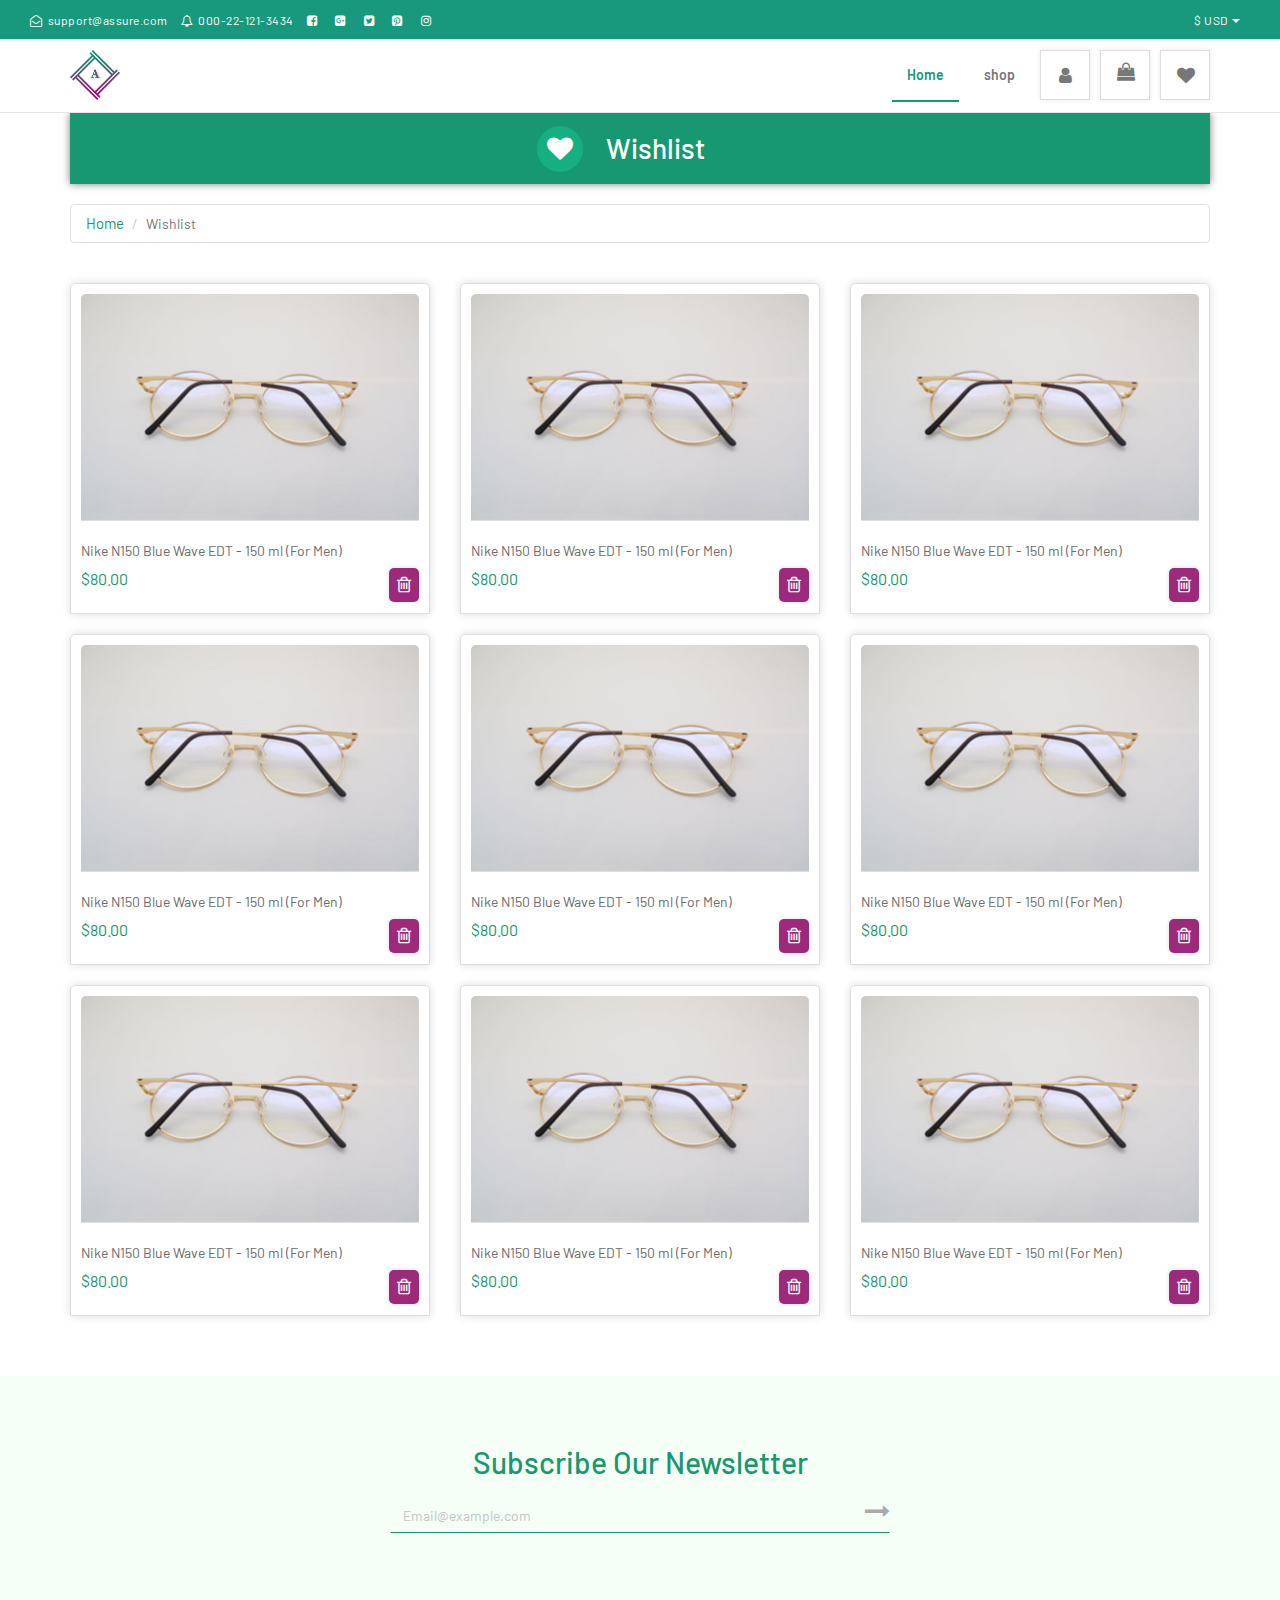
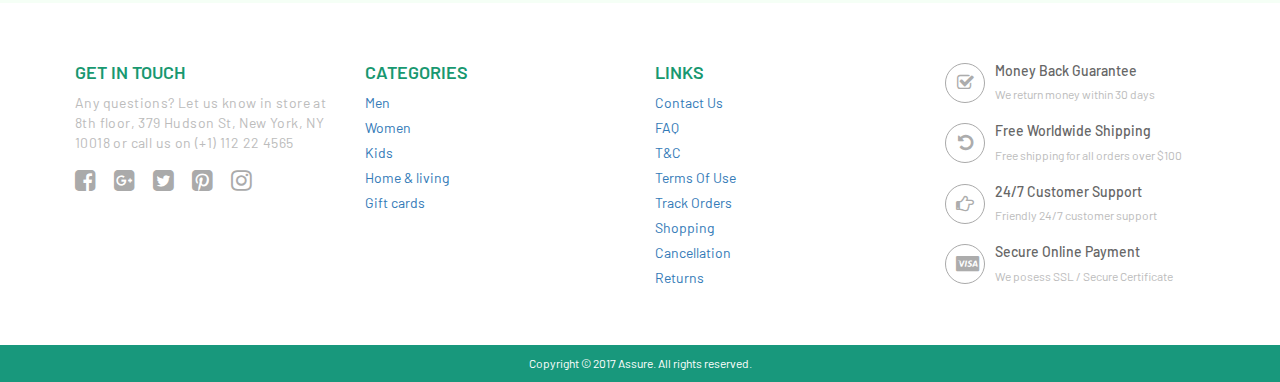
<file: wishlist.html>
<!DOCTYPE html>
<html>
  <head>
    <meta charset="utf-8">
    <meta http-equiv="X-UA-Compatible" content="IE=edge">
    <meta name="viewport" content="width=device-width, initial-scale=1">
    <link href="https://fonts.googleapis.com/css?family=Barlow:100,100i,200,200i,300,300i,400,400i,500,500i,600,600i,700,700i,800,800i,900,900i" rel="stylesheet">
    <link rel="stylesheet" href="https://maxcdn.bootstrapcdn.com/font-awesome/4.7.0/css/font-awesome.min.css">
    <link href="css/font-awesome.min.css" rel="stylesheet">
    <link href="css/bootstrap.css" rel="stylesheet">
    <!-- owl carousel -->
    <link rel="stylesheet" href="css/owl.carousel.min.css">
    <!-- <link rel="stylesheet" href="../assets/owlcarousel/assets/owl.theme.default.min.css"> -->
    <!-- <link href="css/bootstrap.min.css" rel="stylesheet"> -->
    <link href="css/style.css" rel="stylesheet">
  </head>
  <body>
    <section class="top-bar hidden-xs hidden-sm">
      <div class="top-column">
        <a class="" href="#"><i class="fa fa-envelope-open-o"></i>support@assure.com</a>
        <a class="" href="#"><i class="fa fa-bell-o"></i>000-22-121-3434</a>
        <a class="" href="#"><i class="fa fa-facebook-square"></i></a>
        <a class="" href="#"><i class="fa fa-google-plus-square"></i></a>
        <a class="" href="#"><i class="fa fa-twitter-square"></i></a>
        <a class="" href="#"><i class="fa fa-pinterest-square"></i></a>
        <a class="" href="#"><i class="fa fa-instagram"></i></a>
      </div>
      <div class="top-column currency">
        <a href="#" class="dropdown-toggle" id="dropdownMenu3" data-toggle="dropdown" role="button" aria-haspopup="true" aria-expanded="false">$ USD <span class="caret"></span></a>
        <ul class="dropdown-menu" aria-labelledby="dropdownMenu3">
          <li class="active"><a href="#"><i class="fa fa-usd"></i>USD</a></li>
          <li><a href="#"><i class="fa fa-jpy"></i>JPY</a></li>
          <li><a href="#"><i class="fa fa-inr"></i>INR</a></li>
          <li><a href="#"><i class="fa fa-btc"></i>BTC</a></li>
          <li><a href="#"><i class="fa fa-eur"></i>EURO</a></li>
        </ul>
      </div>
    </section>
    <header>
      <nav class="navbar navbar-default navbar-fixed-top">
        <div class="container">
          <div class="navbar-header">
            <button type="button" class="navbar-toggle collapsed" data-toggle="collapse" data-target="#navbar" aria-expanded="false" aria-controls="navbar">
            <span class="sr-only">Toggle navigation</span>
            <span class="icon-bar"></span>
            <span class="icon-bar"></span>
            <span class="icon-bar"></span>
            </button>
            <a class="navbar-brand" href="index.html"><img src="images/logo.png" class="img-responsive"></a>
          </div>
          <div id="navbar" class="navbar-collapse collapse">
            <ul class="nav navbar-nav">
              <li class="active"><a href="index.html">Home</a></li>
              <li class="category-l dropdown">
                <a href="#" class="dropdown-toggle category-b" data-toggle="dropdown" role="button" aria-haspopup="true" aria-expanded="false">shop</a>
                <ul class="dropdown-menu">
                  <li><a href="product-list.html" class="text-uppercase">Men</a></li>
                  <li><a href="product-list.html" class="text-uppercase">Women</a></li>
                  <li><a href="product-list.html" class="text-uppercase">Kids</a></li>
                  <li><a href="product-list.html" class="text-uppercase">Home&living</a></li>
                  <li><a href="product-list.html" class="text-uppercase">Books</a></li>
                  <li><a href="product-list.html" class="text-uppercase">Gift cards</a></li>
                </ul>
              </li>
             <li class="profile dropdown">
                <!-- <a class="fa fa-user" aria-hidden="true" href=""></a> --> 
                <a href="#" class="dropdown-toggle person" data-toggle="dropdown" role="button" aria-haspopup="true" aria-expanded="false" ata-placement="left" title="Profile"><i class="fa fa-user"></i><span class="visible-xs">Profile</span></a>
                <ul class="dropdown-menu">
                  <li><a type="button" class="btn login-btn" data-toggle="modal" data-target="#myModal">
                    Sign In
                    </a><small><a data-target="#myModal2" data-toggle="modal" href="#">Dont have id? New Customer</a></small>
                  </li>
                  <li role="separator" class="divider"></li>
                  <li><a href="#">My Orders</a></li>
                  <li><a href="#">Gift Card</a></li>
                  <li><a href="#">Shopping Group</a></li>
                </ul>
              </li>
              <li class="cart dropdown">
                <a class="dropdown-toggle bag" href="cart.html" data-toggle="dropdown" role="button" aria-haspopup="true" aria-expanded="false" ata-placement="left" title="Cart"><i class="fa fa-shopping-bag"></i><span class="visible-xs">Cart</span></a>
                <ul class="dropdown-menu">
                  <li>
                    <a>
                      <img class="img-responsive cart-img" src="images/02.png">
                      <div class="cart-text">
                        <h5>Puma Backpacks Collection</h5>
                        <small>$ 40</small><i class="fa fa-times"></i>
                      </div>
                    </a>
                  </li>
                  <li role="separator" class="divider"></li>
                </ul>
              </li>
               <li class="cart dropdown">
                <a class="bag" href="wishlist.html" data-placement="left" title="wishlist"><i class="fa fa-heart"></i><span class="visible-xs">wishlist</span></a>
              </li>
            </ul>
          </div>
        </div>
      </nav>
    </header>
    <main class="container">
     
      <nav class="page-heading">
        <h2 class="text-center"><i class="fa fa-heart" aria-hidden="true"></i> Wishlist</h2>
      </nav>
      <div class="row">
        <div class="col-xs-12">
          <ol class="breadcrumb">
            <li><a href="index.html">Home</a></li>
            <li class="active">Wishlist</li>
          </ol>
        </div>
      </div>
    <div class="w-pannel mtb-40">
     <div class="row">
      <div class="col-sm-6 col-xs-12 col-md-4">
                <div class="prd-thumb">
                  <div class="prd-img-bx">
                    <img src="images/p06.jpg" alt="..." class="img-responsive">
                    <div class="overlay">
                      <a class="fa fa-heart-o" href="#"></a>
                      <a class="btn-cart" href=""><i class="fa fa-shopping-bag"></i>Add to cart</a>
                    </div>
                  </div>
                  <div class="prd-detail">
                    <a href="#">
                      <h3>Nike N150 Blue Wave EDT - 150 ml  (For Men)</h3>
                    </a>
                    <span>$80.00</span>
                    <a class="remove fa fa-trash-o" href="#"></a>
                  </div>
                </div>
              </div>
              <div class="col-sm-6 col-xs-12 col-md-4">
                <div class="prd-thumb">
                  <div class="prd-img-bx">
                    <img src="images/p06.jpg" alt="..." class="img-responsive">
                    <div class="overlay">
                      <a class="fa fa-heart-o" href="#"></a>
                      <a class="btn-cart" href=""><i class="fa fa-shopping-bag"></i>Add to cart</a>
                    </div>
                  </div>
                  <div class="prd-detail">
                    <a href="#">
                      <h3>Nike N150 Blue Wave EDT - 150 ml  (For Men)</h3>
                    </a>
                    <span>$80.00</span>
                    <a class="remove fa fa-trash-o" href="#"></a>
                  </div>
                </div>
              </div>
              <div class="col-sm-6 col-xs-12 col-md-4">
                <div class="prd-thumb">
                  <div class="prd-img-bx">
                    <img src="images/p06.jpg" alt="..." class="img-responsive">
                    <div class="overlay">
                      <a class="fa fa-heart-o" href="#"></a>
                      <a class="btn-cart" href=""><i class="fa fa-shopping-bag"></i>Add to cart</a>
                    </div>
                  </div>
                  <div class="prd-detail">
                    <a href="#">
                      <h3>Nike N150 Blue Wave EDT - 150 ml  (For Men)</h3>
                    </a>
                    <span>$80.00</span>
                    <a class="remove fa fa-trash-o" href="#"></a>
                  </div>
                </div>
              </div>
              <div class="col-sm-6 col-xs-12 col-md-4">
                <div class="prd-thumb">
                  <div class="prd-img-bx">
                    <img src="images/p06.jpg" alt="..." class="img-responsive">
                    <div class="overlay">
                      <a class="fa fa-heart-o" href="#"></a>
                      <a class="btn-cart" href=""><i class="fa fa-shopping-bag"></i>Add to cart</a>
                    </div>
                  </div>
                  <div class="prd-detail">
                    <a href="#">
                      <h3>Nike N150 Blue Wave EDT - 150 ml  (For Men)</h3>
                    </a>
                    <span>$80.00</span>
                    <a class="remove fa fa-trash-o" href="#"></a>
                  </div>
                </div>
              </div>
              <div class="col-sm-6 col-xs-12 col-md-4">
                <div class="prd-thumb">
                  <div class="prd-img-bx">
                    <img src="images/p06.jpg" alt="..." class="img-responsive">
                    <div class="overlay">
                      <a class="fa fa-heart-o" href="#"></a>
                      <a class="btn-cart" href=""><i class="fa fa-shopping-bag"></i>Add to cart</a>
                    </div>
                  </div>
                  <div class="prd-detail">
                    <a href="#">
                      <h3>Nike N150 Blue Wave EDT - 150 ml  (For Men)</h3>
                    </a>
                    <span>$80.00</span>
                    <a class="remove fa fa-trash-o" href="#"></a>
                  </div>
                </div>
              </div>
              <div class="col-sm-6 col-xs-12 col-md-4">
                <div class="prd-thumb">
                  <div class="prd-img-bx">
                    <img src="images/p06.jpg" alt="..." class="img-responsive">
                    <div class="overlay">
                      <a class="fa fa-heart-o" href="#"></a>
                      <a class="btn-cart" href=""><i class="fa fa-shopping-bag"></i>Add to cart</a>
                    </div>
                  </div>
                  <div class="prd-detail">
                    <a href="#">
                      <h3>Nike N150 Blue Wave EDT - 150 ml  (For Men)</h3>
                    </a>
                    <span>$80.00</span>
                    <a class="remove fa fa-trash-o" href="#"></a>
                  </div>
                </div>
              </div>
              <div class="col-sm-6 col-xs-12 col-md-4">
                <div class="prd-thumb">
                  <div class="prd-img-bx">
                    <img src="images/p06.jpg" alt="..." class="img-responsive">
                    <div class="overlay">
                      <a class="fa fa-heart-o" href="#"></a>
                      <a class="btn-cart" href=""><i class="fa fa-shopping-bag"></i>Add to cart</a>
                    </div>
                  </div>
                  <div class="prd-detail">
                    <a href="#">
                      <h3>Nike N150 Blue Wave EDT - 150 ml  (For Men)</h3>
                    </a>
                    <span>$80.00</span>
                    <a class="remove fa fa-trash-o" href="#"></a>
                  </div>
                </div>
              </div>
              <div class="col-sm-6 col-xs-12 col-md-4">
                <div class="prd-thumb">
                  <div class="prd-img-bx">
                    <img src="images/p06.jpg" alt="..." class="img-responsive">
                    <div class="overlay">
                      <a class="fa fa-heart-o" href="#"></a>
                      <a class="btn-cart" href=""><i class="fa fa-shopping-bag"></i>Add to cart</a>
                    </div>
                  </div>
                  <div class="prd-detail">
                    <a href="#">
                      <h3>Nike N150 Blue Wave EDT - 150 ml  (For Men)</h3>
                    </a>
                    <span>$80.00</span>
                    <a class="remove fa fa-trash-o" href="#"></a>
                  </div>
                </div>
              </div>
              <div class="col-sm-6 col-xs-12 col-md-4">
                <div class="prd-thumb">
                  <div class="prd-img-bx">
                    <img src="images/p06.jpg" alt="..." class="img-responsive">
                    <div class="overlay">
                      <a class="fa fa-heart-o" href="#"></a>
                      <a class="btn-cart" href=""><i class="fa fa-shopping-bag"></i>Add to cart</a>
                    </div>
                  </div>
                  <div class="prd-detail">
                    <a href="#">
                      <h3>Nike N150 Blue Wave EDT - 150 ml  (For Men)</h3>
                    </a>
                    <span>$80.00</span>
                    <a class="remove fa fa-trash-o" href="#"></a>
                  </div>
                </div>
              </div>
     </div>
    </div>
    </main>
    <footer class="container-fluid">
      <div class="row">
        <div class="col-xs-12 newsletter">
          <h2>Subscribe Our Newsletter</h2>
          <div class="subs-bx">
            <input type="text" name="Email" class="form-control" placeholder="Email@example.com">
            <a class="fa fa-long-arrow-right" href=""></a>
          </div>
        </div>
      </div>
      <div class="row padding-lr-30 foot-col-div">
        <div class="col-sm-6 col-xs-12 col-md-3">
          <h3 class="text-uppercase">Get in touch</h3>
          <div>
            <p class="query"> Any questions? Let us know in store at 8th floor, 379 Hudson St, New York, NY 10018 or call us on (+1) 112 22 4565</p>
            <div class="social-links">
              <a class="fa fa-facebook-square" href="#"></a>
              <a class="fa fa-google-plus-square" href="#"></a>
              <a class="fa fa-twitter-square" href="#"></a>
              <a class="fa fa-pinterest-square" href="#"></a>
              <a class="fa fa-instagram" href="#"></a>
            </div>
          </div>
        </div>
        <div class="col-sm-6 col-xs-12 col-md-3 ">
          <h3 class="text-uppercase">Categories</h3>
          <ul class="list-unstyled f-menu">
            <li><a href="#">Men</a></li>
            <li><a href="#">Women</a></li>
            <li><a href="#">Kids</a></li>
            <li><a href="#">Home & living</a></li>
            <li><a href="#">Gift cards</a></li>
          </ul>
        </div>
        <div class="col-xs-12 col-md-3 col-sm-6">
          <h3 class="text-uppercase">Links</h3>
          <ul class="list-unstyled f-menu">
            <li><a href="#">Contact Us</a></li>
            <li><a href="#">FAQ</a></li>
            <li><a href="#">T&C</a></li>
            <li><a href="#">Terms Of Use</a></li>
            <li><a href="#">Track Orders</a></li>
            <li><a href="#">Shopping</a></li>
            <li><a href="#">Cancellation</a></li>
            <li><a href="#">Returns</a></li>
          </ul>
        </div>
        <div class="col-xs-12 col-md-3 col-sm-6">
          <ul class="list-unstyled r-policy">
            <li>
              <i class="fa fa-check-square-o" aria-hidden="true"></i>
              <h5>Money Back Guarantee</h5>
              <p>We return money within 30 days</p>
            </li>
            <li>
              <i class="fa fa-undo" aria-hidden="true"></i>
              <h5>Free Worldwide Shipping</h5>
              <p>Free shipping for all orders over $100</p>
            </li>
            <li>
              <i class="fa fa-hand-o-right" aria-hidden="true"></i>
              <h5>24/7 Customer Support</h5>
              <p>Friendly 24/7 customer support</p>
            </li>
            <li>
              <i class="fa fa-cc-visa" aria-hidden="true"></i>
              <h5>Secure Online Payment</h5>
              <p>We posess SSL / Secure Certificate</p>
            </li>
          </ul>
        </div>
      </div>
      <div class="row bgcolor-green">
        <div class="col-xs-12">
          <p class="text-copy">Copyright © 2017 Assure. All rights reserved.</p>
        </div>
      </div>
    </footer>
    <!-- Model Pop up for login -->
    <div class="modal fade login" id="myModal" tabindex="-1" role="dialog" aria-labelledby="myModalLabel">
      <div class="modal-dialog md-l" role="document">
        <div class="modal-content">
          <div class="modal-header">
            <h5>Welcome To Assure</h5>
            <a class="fa fa-times close" data-dismiss="modal"></a>
          </div>
          <div class="modal-body">
            <div class="social-login">
              <small class="text-center">- Easily Using -</small>
              <a class="google-log btn"><i class="fa fa-google-plus"></i>Google</a>
              <a class="facebook-log btn"><i class="fa fa-facebook-official"></i>Facebook</a>
              <small class="text-center">- Or Using Email -</small>
            </div>
            <div class="signin-f">
              <form method="post">
                <input type="email" name="email" placeholder="example@email.com" class="form-control" required>
                <input type="password" name="password" class="form-control" required placeholder="password">
                <a class="btn btsubmit" type="sybmit">Sign In</a>
                <a ><small class="text-center">- Forgot Password </small></a>
                <a><small class="text-center">- Or Create New -</small></a>
              </form>
            </div>
          </div>
        </div>
      </div>
    </div>
    <!-- Registration -->
    <div class="modal fade login " id="myModal2" tabindex="-1" role="dialog" aria-labelledby="myModalLabel">
      <div class="modal-dialog" role="document">
        <div class="modal-content">
          <div class="modal-header">
            <h5>Sign Up with Assure</h5>
            <a class="fa fa-times close" data-dismiss="modal"></a>
          </div>
          <div class="modal-body">
            <div class="social-login">
              <small class="text-center">- Easily Using -</small>
              <a class="google-log"><i class="fa fa-google-plus"></i>Google</a>
              <a class="facebook-log"><i class="fa fa-facebook-official"></i>Facebook</a>
               <small class="text-center">- Or Using Email -</small>
            </div>
            <div class="signin-f">
              <form method="post">
                <input type="email" name="email" placeholder="example@email.com" class="form-control" required>
                <input type="password" name="password" class="form-control" required placeholder="password">
                <div class="check-bx">
                    <label class="checkbox-inline"><input type="checkbox" value="">Male</label>
                  <label class="checkbox-inline"><input type="checkbox" value=""> Female</label>
              </div>
                <a class="btn btsubmit" type="sybmit">Sign In</a>
                <a href="forgotpass.html"><small class="text-center">- Forgot Password </small></a>
                <a href="signup.html"><small class="text-center">- Or Create New -</small></a>
              </form>
            </div>
          </div>
        </div>
      </div>
    </div>
    <!-- model close -->
    <script src="https://ajax.googleapis.com/ajax/libs/jquery/1.12.4/jquery.min.js"></script>
    <script src="js/owl.carousel.js"></script>
    <script src="js/commanjs.js"></script>
    <script src="js/bootstrap.min.js"></script>
  </body>
</html>
</file>
<file: css/style.css>
@import url('https://fonts.googleapis.com/css?family=Berkshire+Swash');
 body {
    font-family: 'Barlow', sans-serif;
     margin:0px auto;
}
/*Animation*/
 header .navbar-nav li .person:hover i {
     -webkit-transform: rotateY(360deg);
     -moz-transform: rotateY(360deg);
     transform: rotateY(360deg);
     transition: all 2s ease;
}
 header .navbar-nav li .bag:hover i {
     -webkit-transform: rotateY(360deg) ;
     -moz-transform: rotateY(360deg) ;
     transform: rotateY(360deg);
     transition: all 2s ease;
}
 @keyframes trash {
     0% {
        background-color:#9d297b;
         color:#fff;
    }
     25% {
        background-color:transparent;
         color:#9d297b;
    }
     50% {
        background-color:#9d297b;
         color:#fff;
    }
     75% {
        background-color:transparent;
         color:#9d297b;
    }
     100% {
        background-color:#9d297b;
         color:#fff;
    }
}
 @keyframes heart {
     0% {
        color:#fff;
    }
     25% {
        opacity:0.1
    }
     50% {
        color:transparent;
    }
     75% {
        color:#fff
    }
     100% {
        color:#fff;
    }
}
/*comman*/
 .p-tb {
    padding-top: 40px;
     padding-bottom: 40px;
}
 .mt-40 {
    margin-top: 40px;
}
 .pb-40 {
    padding-bottom: 40px;
}
 .mb-20 {
    margin-bottom: 20px;
}
 .pb-20 {
    padding-bottom: 20px;
}
 .mtb-20 {
    margin-top:20px;
     margin-bottom: 20px;
}
 .mtb-40 {
    margin-top:40px;
     margin-bottom: 40px;
}
 .color-red {
    color:#ff455d!important;
}
 .color-green {
    color:#189879;
}
 .bgcolor-gray {
    background-color: #666
}
 .bgcolor-green {
    background-color: #18987c
}
 .breadcrumb {
    background-color: transparent;
     border:1px solid #ddd;
     box-shadow: 0px 0px 1px #fefefe;
     margin: 0;
}
 .breadcrumb a {
    color:#189870;
     font-size: 15px;
     text-decoration: none;
}
/*top-bar*/
 .top-bar {
    width:100%;
     height: 40px;
     position: relative;
     display: table;
     padding: 0 30px;
     border-bottom: 1px solid #ddd;
     background-color: #18987c;
}
 .top-bar .top-column {
    width: 50%;
     display: table-cell;
     vertical-align: middle;
}
 .top-bar .top-column a {
    margin:5px 0;
     color:#fff;
     margin-right: 10px;
     text-decoration: none;
     font-size:12px;
     letter-spacing: 0.5px;
}
 .top-bar .top-column a i {
    margin-right: 5px;
}
 .top-bar .top-column a:hover {
    color:#9d297b;
}
 .top-bar .top-column a:last-child {
    margin-right: 0;
}
 .top-bar .top-column:last-child {
    text-align: right;
}
 .top-bar .currency .dropdown-menu {
    left: auto;
     z-index: 9999;
     right:0;
}
 .top-bar .currency .dropdown-menu a {
    color:#aaa;
}
 .top-bar .currency .dropdown-menu a:before {
    margin-right:5px;
}
 .top-bar .currency .dropdown-menu li a{
    color:#189879;
}
 .top-bar .currency .dropdown-menu li a:hover {
    background-color:#e394cc;
     background-image: none;
}
 .top-bar .currency .dropdown-menu li a i {
    margin-right: 5px;
}
 .top-bar .currency .dropdown-menu .active a {
    background-color:#9d297b;
     background-image: none;
}
 .top-bar .currency .dropdown:hover .dropdown-menu {
    display: block;
}
 .top-bar .currency .dropdown-menu .active a, .top-bar .currency .dropdown-menu .active i {
    color:#fff;
}
/*header*/
 header .navbar {
    padding: 10px;
     position: relative;
     top:0 ;
     margin-bottom: 0;
}
 header .navbar-brand {
    margin-left: 0!important;
     padding: 0;
}
 header .navbar-brand img {
    width: 50px;
     height: 100%;
}
 header .navbar-default {
    background-color: #fff;
}
 header .navbar-default .navbar-collapse {
    float: right;
}
 header .navbar-default .navbar-collapse form {
    position: relative;
}
 header .navbar-default .navbar-collapse form .input-bx {
    position: absolute;
}
 header .navbar-default .navbar-collapse form .search {
    position: absolute;
     top:0;
     right:-7px;
     height: 50px;
     width: 50px;
     border:1px solid #ddd;
     border-color: #aaa;
     border-radius: 50%;
}
 header .navbar-nav {
    position: relative;
}
 header .navbar-nav > li {
    margin-right: 10px;
}
 header .navbar-nav > li:last-child {
    margin: 0;
}
 header .navbar-nav > li > a {
    background-color:transparent;
    font-weight:600;
}
 header .navbar-nav > li.active > a {
    border-bottom: 2px solid #189870;
     background-color: transparent!important;
     color: #189870!important;
}
 header .navbar-nav > li.active > a:hover, header .navbar-nav > li.active > a:focus, header .navbar-nav > li > a:focus, header .navbar-nav > li > a:hover {
    border-bottom: 2px solid #9d297b;
     background-color: transparent;
}
 header .navbar-nav > .open > a, header .navbar-nav > .open > a:hover, header .navbar-nav > .open > a:focus {
    background-color:transparent!important;
     border-color: transparent;
}
 header .navbar-nav li.category-l .dropdown-menu {
    padding:15px 0;
}
 header .navbar-nav li.category-l .dropdown-menu li a {
    padding:10px;
}
 header .navbar-nav li.category-l .dropdown-menu li a:hover {
    background-color: #06c99e;
     color:#fff;
}
 header .navbar-nav li.profile.open:hover .dropdown-menu, header .navbar-nav li.cart:hover .dropdown-menu, header .navbar-nav li.category-l:hover .dropdown-menu {
    display: block;
    margin-top:0;
}
 header .navbar-nav li.profile .dropdown-menu {
    left: -50px;
     padding:15px 0;
     border:1px solid #ddd;
}
 header .navbar-nav li.profile .dropdown-menu li {
    padding:0 10px;
}
 header .navbar-nav li.profile .dropdown-menu li a {
    padding-top:10px;
     padding-bottom: 10px;
}
 header .navbar-nav li .person:hover, header .navbar-nav li .bag:hover, header .navbar-nav li .person:focus, header .navbar-nav li .bag:focus{
     border: 1px solid #666;
}
 header .navbar-nav li .person, header .navbar-nav li .bag {
    text-align: center;
     border: 1px solid #ddd;
     line-height: 0;
     height: 50px;
     width: 50px;
     position: relative;
     box-shadow: 0px 0px 5px #e9e9e9;
}
 header .navbar-nav li i, header .navbar-nav li i {
    top:16px;
     left:16px;
     position: absolute;
     font-size:18px;
     text-align: center;
}
 header .navbar-nav li i.fa-shopping-bag {
    top:12px;
}
 header .navbar-nav li .person i.fa-user {
    left:18px;
}
 header .navbar-nav .dropdown-toggle .badge {
    top: -7px;
     position: absolute;
     right: -10px;
     padding:5px;
     font-size:10px;
     background-color: #189870 
}
 header .navbar-nav li.cart .dropdown-menu {
    left:-108px;
     padding:15px 0px;
     min-width: 250px;
     top:50px;
     position:absolute;
}
 header .navbar-nav li.cart .dropdown-menu a {
    padding:10px 0;
     display: inline-block;
}
 header .navbar-nav li.cart .dropdown-menu a i.fa {
    position: absolute;
     right:-138px;
     top:36px;
     font-size: 12px;
     color:red;
}
 header .navbar-nav li.cart .dropdown-menu a .cart-img {
    width:50px;
     height: 50px;
     float: left;
     margin-right:10px;
}
 header .navbar-nav li.cart .dropdown-menu a .cart-text {
    display: inline-block;
     position: relative;
}
 header .navbar-nav li.profile .dropdown-menu li, header .navbar-nav li.cart .dropdown-menu li, header .navbar-nav li.category-l .dropdown-menu li {
    padding:0 10px;
}
 header .navbar-nav li.profile .login-btn {
    background-color: #9d297b;
     color:#fff;
     border-radius: 5px!important;
     padding-top:5px;
     padding-bottom: 5px!important;
     text-align: center;
}
 header .navbar-nav li.profile .login-btn:hover {
    background-color: #189870;
}
 header .navbar-nav li.profile small {
    display: block;
     text-align: center;
     margin: 10px 0px;
}
 header .navbar-nav li.profile small a {
    text-decoration: none;
}

/*Owl carousel*/
 .owl-carousel .owl-nav .owl-prev, .owl-carousel .owl-nav .owl-next {
    top:100px;
     padding: 12px;
     color:#aaa;
     border:0.0003em solid #aaa;
     box-shadow:0px 0px 4px #c0c0c0;
}
 .carousel.slide .item h2 {
    font-size: 36px;
}
 .carousel.slide .item h4 strong {
    font-size: 32px;
     margin-left: 10px;
}
 .carousel.slide .item a.btn-shop {
    padding:12px 15px;
     color: #fff;
     background-color: #666;
     display: inline-block;
     border-radius: 5px;
     text-decoration: none;
}
 .owl-carousel .owl-nav .owl-prev {
    left:-45px;
}
 .owl-carousel .owl-nav .owl-next {
    right:-45px;
}

/*offer section*/
 main .offer-section {
    background:url('../images/advertise_1.png');
     background-position: center;
     width: 100%;
     display: table;
     height: 300px;
     margin-top: 20px;
}
 main .offer-section p {
    text-align: center;
     font-weight: 600;
     font-size: 38px;
     color:#189870;
     vertical-align: middle;
     display: table-cell;
     font-family: 'Berkshire Swash', cursive
}
 main .offer-section a {
    display: table-cell;
     vertical-align:middle;
     text-align: center;
     text-decoration: none;
}
 main .offer-section a:hover span {
    color:#189870;
     border-color:#9d297b;
}
 main .offer-section a span {
    color:red;
     font-size: 28px;
     font-weight: bold;
     padding: 10px;
     border: 1px solid #9d297b
}
/*main*/
 main .carousel-indicators {
    margin-bottom: 0;
}
 main .carousel-control .glyphicon-chevron-left, main .carousel-control .glyphicon-chevron-right, main .carousel-control .icon-prev, main .carousel-control .icon-next {
    background-color: #b4b4b4;
     font-size: 18px;
     position:absolute;
}
 main .carousel-control .glyphicon-chevron-left {
    left: 18px;
}
 main .carousel-control .glyphicon-chevron-right {
    right: 18px;
}
 main .carousel-control .glyphicon-chevron-left:before {
    top:10px;
     position: absolute;
     top:6px;
     left: 6px;
}
 main .carousel-control .glyphicon-chevron-right:before {
    top:10px;
     position: absolute;
     top:6px;
     right:6px;
}
 main .carousel-control.left, main .carousel-control.right {
    background-image: none;
}
 main .carousel.slide {
    /*background-image:url('../images/main-bg.jpg');
    */
     background-color: #eee;
}
 main .carousel-inner, main .right-col {
    min-height:540px;
}
 main .carousel.slide .carousel-inner .item {
    position: absolute;
     top:34%
}
 main .carousel-inner .rows {
    width: 100%;
}
 main .d-flex {
    height: 100%;
}
 main .carousel .carousel-inner .item p {
    margin-bottom: 0;
}
/*main .right-col {
    background-color: #f8f8f8;
}
*/
 main .right-col .right-box {
    display: flex;
    flex-direction: column;
     align-items: center;
     height:270px;
     margin-top: 10px;
     background-color: #eee;
}
 main .right-col .right-box img{
    height: 270px;
}
 main .right-col .right-box:first-child {
    margin-top: 0;
     height: 260px;
}
/*login page*/
/*main.login {
    margin-top: 30px;
}
 main.login form {
    padding: 20px;
     box-shadow: 0px 0px 6px #ddd;
     background-color: #fff;
}
 main.login form input {
    border-width:0px 0px 1px 0px;
     border-style: solid;
     border-color: #ddd;
     border-radius: 0;
     box-shadow:unset;
}
 main.login form input:focus {
    border-color: transparent;
     box-shadow: none;
     border-bottom: 1px solid #ddd;
}
*/
 .login .modal-dialog {
    max-width: 400px;
}
 .login .modal-header a.close {
    position: absolute;
     right:14px;
     top:14px;
}
 .login .modal-header {
    border-bottom: unset;
}
 .login .modal-header h5 {
    font-size: 20px;
     text-align: center;
     margin:0;
}
 .login .modal-body .social-login {
    text-align:center;
     margin-bottom: 15px;
}
 .login .modal-body .social-login a {
    display: inline-block;
}
 .login .modal-body .social-login small {
    display: block;
     margin:20px 0;
}
 .login .modal-body .google-log, .login .modal-body .facebook-log {
     padding:10px 15px;
     border-radius: 3px;
     color:#fff;
}
 .login .modal-body .google-log i, .login .modal-body .facebook-log i {
    margin-right: 15px;
     font-size: 18px;
}
 .login .modal-body .google-log {
    background-color: #ea4335;
     margin-right: 10px;
}
 .login .modal-body .facebook-log {
    background-color: #415e9b;
}
 .login .modal-body .signin-f form {
    border:1px solid #ddd;
     border-radius: 5px;
}
 .login .modal-body .signin-f {
    padding:15px 10px;
     text-align: center;
}
 .login .modal-body .signin-f input.form-control {
    border-bottom: 1px solid #ddd;
     border-bottom-left-radius:0;
    border-bottom-right-radius: 0;
     box-shadow: none;
    border-top: transparent;
     border-left: transparent;
     border-right:transparent;
     height: 42px;
     padding-top:10px;
     padding-bottom: 10px;
}
 .login .modal-body .signin-f input.form-control:hover, .login .modal-body .signin-f input.form-control:focus {
    box-shadow: unset;
     border-color:#189870;
}
 .login .modal-body .signin-f .check-bx {
    text-align: left;
     padding:15px;
}
 .login .modal-body .signin-f .check-bx .checkbox-inline {
    font-size: 13px;
}
 .login .modal-body .signin-f .btsubmit {
    text-align: center;
     padding: 10px;
     border:1px solid #ddd;
     margin: 20px auto;
     width: 80%;
     color:#189870;
     border-color: #189870;
     display: block
}
 .login .modal-body .signin-f .btsubmit:hover, .login .modal-body .signin-f .btsubmit:focus {
    background-color: #189870;
     color:#fff;
     border-color: #189870;
}
 .login .modal-body .google-log:hover, .login .modal-body .google-log:focus {
    background-color: transparent;
     border-color: #ea4335;
     color:#ea4335;
}
 .login .modal-body .facebook-log:hover, .login .modal-body .facebook-log:focus {
    background-color: transparent;
     border-color: #415e9b;
     color:#415e9b;
}
/*subscribe email*/
 .sub-email .modal-dialog {
    max-width: 450px;
}
 .sub-email .modal-content {
    position: relative;
     background: #00fdb7;
     overflow: hidden;
     height: 400px;
     border:transparent;
}
 .sub-email .modal-content:before {
    content:'';
     position:absolute;
     display:block;
     background: url('../images/popup-bg.png');
     background-repeat: no-repeat;
     background-position: 50% 0;
     opacity: 0.5;
     width: 100%;
     height: 100%;
}
 .sub-email .modal-body {
    text-align: center;
     top:100px;
}
 .sub-email .modal-body h2 {
    font-size: 36px;
     font-weight: 600;
     color:#fff;
     font-family: 'Berkshire Swash', cursive;
}
 .sub-email .modal-body h5 {
    font-size: 22px;
     font-weight: 400;
     color:#fff;
}
 .sub-email .modal-body .signin-f input {
    border-radius: 0;
     background-color:rgba(24,152,112,0.3);
     border:0;
     color:#fff;
     text-align: center;
}
 .sub-email .modal-body .signin-f input::placeholder {
    color:#ddd;
}
 .sub-email .modal-body .signin-f input:focus,.sub-email .modal-body .signin-f input:hover {
    box-shadow: none;
}
 .sub-email .modal-body .signin-f .btsubmit {
    padding: 10px 30px;
     text-align: center;
     color:#fff;
     border:1px solid #fff;
     font-size: 18px;
     margin-top: 20px;
     border-radius: 0;
}
 .sub-email .modal-body .signin-f .btsubmit:hover,.sub-email .modal-body .signin-f .btsubmit:focus {
    box-shadow: 0px 0px 5px #ddd;
}
 main .prd-slider {
    padding:40px 0px;
     text-align: center;
}
 main .prd-thumb {
    padding: 10px;
     border:1px solid #ddd;
     margin-right: 10px;
     border-top-right-radius:5PX;
    border-top-left-radius:5px;
     box-shadow: 0px 0px 10px #ddd;
     margin-bottom: 20px;
}
 main .prd-thumb:last-child {
    margin-right:0;
}
 main h2.h-headings {
    text-align: center;
     font-weight: 600;
     padding-top:20px;
     padding-bottom:15px;
     font-size: 25px;
     text-transform: uppercase;
     color:#666;
     display: inline-block;
     /*border-bottom: 3px solid #189870;*/
     margin-top: 20px;
     margin-bottom: 0;
}
 main .prd-slider .item {
     border:1px solid #ddd;
     box-shadow: 0px 0px 5px #d7d7d7;
}
 main .prd-slider .discount {
    max-height: 480px;
}
 main .prd-slider .prd-detail, main .r-pannel .prd-thumb .prd-detail , .w-pannel .prd-thumb .prd-detail {
    padding:12px 0px;
     border-top:1px solid #ddd;
}
 main .prd-slider .prd-detail a, main .r-pannel .prd-thumb .prd-detail a, .w-pannel .prd-thumb .prd-detail a {
    text-decoration: none;
     color:#6c6c6c;
     display: inline-block;
     width: 100%;
}
 main .prd-slider .prd-detail a h3, main .r-pannel .prd-thumb .prd-detail a h3, .w-pannel .prd-thumb .prd-detail a h3 {
    font-size: 14px;
     margin: 0;
     font-weight: 400;
     margin:10px 0;
}
 main .prd-slider .prd-detail .discounted, main .r-pannel .prd-thumb .prd-detail .discounted {
    color:#189870; font-size: 16px; font-weight: 500;
}
 main .prd-slider .prd-detail strike {
    font-size: 10px;
     margin-left: 10px;
}
 main .prd-thumb .prd-detail span {
    font-size: 16px;
     color:#189870;
}
 main .prd-slider.discount-offer {
     padding-right: 15px;
}
 main .prd-slider .overlay-disc {
     position: relative;
     top:0;
     left:0;
     content: '';
     display: flex;
     background: url(../images/advertise_4.jpg);
     background-repeat: no-repeat;
     z-index: 998;
     width: 100%;
     height: 480px;
     align-items: center;
     flex-wrap: wrap;
     background-size: 100%;
     background-position: top center;
     place-content:center;
     flex-flow: column nowrap;
}
 main .prd-slider .overlay-disc:before {
    position: absolute;
     content: '';
    /* background-color: rgba(110,110,110,0.4);*/
     width: 100%;
     height: 100%;
     left:0;
     transition: ease 0.2s;
}
 main .prd-slider .overlay-disc p {
    font-size: 43px;
     text-align: center;
     color:red;
     z-index: 9999;
     display: flex;
     align-items: center;
    display: flex;
     align-items: center;
     flex-direction: column;
}
 main .prd-slider .overlay-disc span {
    font-size: 32px;
     vertical-align: middle;
     color:#fff;
     font-weight: 600;
     text-align: center;
     display: flex;
     align-items: center;
     flex-direction: column;
     z-index: 99
}
 main .prd-slider .overlay-disc a {
    font-size: 16px;
     vertical-align: middle;
     padding: 15px;
    border-radius: 0;
    z-index: 99999;
    color: #fff;
    background-color:#ff455d;
    position: absolute;
    font-weight: bold;
    bottom:75px;
    
}
/*main .prd-slider .overlay-disc p {
    font-size: 43px;
     text-align: center;
     color:red;
     position: absolute;
     top:40%;
     left: 30%;
     z-index: 9999;
}
 main .prd-slider .overlay-disc span {
    font-size: 32px;
     vertical-align: middle;
     color:#fff;
     position: absolute;
     top:30%;
     left:25%;
     font-weight: 600;
     text-align: center;
}
 main .prd-slider .overlay-disc a {
    font-size: 16px;
     vertical-align: middle;
     padding: 15px;
     color:#fff;
     background-color: #189870;
     top:60%;
     left:45% ;
     position: absolute;
     z-index: 99999;
}
*/
 main .prd-slider .overlay-disc a:hover {
    background-color: transparent;
     border:1px solid #00469e;
     color:#fff;
}
 main .prd-thumb .prd-detail a.remove {
    float: right;
     padding: 8px;
     background-color:#9d297b;
     color:#fff;
     border-radius: 5px;
     font-weight: 400;
     box-shadow:0px 0px 5px #ddd;
     margin: 0;
     text-decoration: none;
     display: inline-block;
     width: auto;
     font-size: 18px;
}
 main .prd-thumb .prd-detail a.remove:hover {
    background-color: transparent;
     color:#9d297b;
    -webkit-animation-name: trash;
    /* Safari 4.0 - 8.0 */
     -webkit-animation-duration: 4s;
    /* Safari 4.0 - 8.0 */
     animation-name: trash;
     animation-duration: 4s;
}
 main .prd-thumb .prd-detail a.remove:clicked {
}
 main .prd-slider .prd-img-bx, main .r-pannel .prd-thumb .prd-img-bx, .w-pannel .prd-thumb .prd-img-bx {
    position: relative;
}
 main .prd-slider .prd-img-bx img, main .r-pannel .prd-thumb .prd-img-bx img, .w-pannel .prd-thumb .prd-img-bx img {
    border-top-right-radius: 5px;
     border-top-left-radius: 5px;
}
 .discount-tag {
    background-color: #189870;
     position: absolute;
     top:0;
     left:10;
     padding:5px;
     color:#fff;
     border-radius: 5px;
     box-shadow: 0px 0px 5px #5a5555;
     z-index: 999;
}
 main .prd-slider .prd-img-bx .overlay, main .r-pannel .prd-thumb .prd-img-bx .overlay, .w-pannel .prd-thumb .prd-img-bx .overlay{
    position: absolute;
     bottom: 100%;
     left: 0;
     right: 0;
     background-color: rgba(0,0,0,0.4);
     width: 100%;
     height: 0;
     transition: .3s ease;
     overflow: hidden;
     border-top-right-radius: 5px;
     border-top-left-radius: 5px;
     display: flex;
     flex-direction: column;
     align-items: center;
     place-content:center;
     flex-flow: column nowrap;
}
 main .prd-slider .item:hover .overlay, main .r-pannel .prd-thumb:hover .overlay, .w-pannel .prd-thumb:hover .overlay {
    height: 100%;
     bottom: 0;
}
 main .prd-slider .item .overlay .btn-cart, main .r-pannel .prd-thumb .prd-img-bx .overlay .btn-cart, .w-pannel .prd-thumb .prd-img-bx .overlay .btn-cart {
    padding: 10px;
     background-color: #fff;
     font-size: 16px;
     text-align: center;
     text-decoration: none;
     font-weight: 500;
     border-radius: 5px;
     color:#189879;
     margin-top: 10px;
     display: flex;
     align-items: center;
     flex-direction: column;
}
 main .w-pannel .prd-thumb .prd-img-bx .overlay .btn-cart {
     left: 32%;
}
 main .prd-slider .item .overlay .btn-cart i, main .r-pannel .prd-thumb .prd-img-bx .overlay .btn-cart i, .w-pannel .prd-thumb .prd-img-bx .overlay .btn-cart i {
    font-size: 16px;
     margin-right: 5px;
}
 main .prd-slider .item .overlay .btn-cart:hover, main .r-pannel .prd-thumb .prd-img-bx .overlay .btn-cart:hover, .w-pannel .prd-thumb .prd-img-bx .overlay .btn-cart:hover {
    background-color: #189870;
     color:#fff;
     border-color: transparent;
}
 main .prd-slider .item .prd-img-bx .overlay a.fa, main .r-pannel .prd-thumb .prd-img-bx .overlay a.fa, .w-pannel .prd-thumb .prd-img-bx .overlay a.fa{
    white-space: nowrap;
     color: white;
     font-size: 28px;
     font-weight: 600;
     overflow: hidden;
     top: 40%;
     transform: translate(0%, -50%);
     height: 30px;
     width: 30px;
     display: flex;
     align-items: center;
     flex-direction: column;
}
 main .prd-slider .item .prd-img-bx .overlay a.fa:before, main .r-pannel .prd-thumb .prd-img-bx .overlay a.fa:before, .w-pannel .prd-thumb .prd-img-bx .overlay a.fa:before {
    position: absolute;
     left: 1px;
}
/*owl-carousel*/
 main .owl-carousel .item {
    margin-right: 20px;
     padding:15px;
}
 main .owl-carousel .item:last-child {
    margin-right: 0;
}
 main .owl-prev {
    position: absolute;
     left: 0;
}
 main .owl-next {
    position: absolute;
     right: 0;
}
/*footer*/
 footer .newsletter {
    background-color:#f5fff6;
     padding-top: 50px;
     padding-bottom: 50px;
}
 footer .newsletter h2 {
    color:#189870;
     text-align: center;
}
 footer .newsletter .subs-bx {
    display: flex;
     flex-direction: column;
     align-items: center;
     margin: 20px 0;
     position: relative;
}
 footer .newsletter .subs-bx input {
    width: 40%;
     background-color: transparent;
     border-color: transparent;
     outline: none;
     box-shadow: none;
     border-bottom: 1px solid #189870;
     border-radius: 0;
     color:#189870;
}
 footer .newsletter .subs-bx input::placeholder {
    color:#c4c4c4;
}
 footer .newsletter .subs-bx a {
    position: absolute;
     left: 68%;
     font-size: 25px;
     color:#AAA;
     text-decoration: none;
}
 footer .newsletter .subs-bx a:hover {
     -webkit-transform: rotateX(360deg);
     -moz-transform: rotateX(360deg);
     transform: rotateX(360deg);
     transition: all 0.9s ease;
     color:#189870;
}
 footer .foot-col-div p.query {
    font-size: 14px;
     letter-spacing: 0.4px;
     margin-bottom: 15px;
     color:#bcbcbc;
}
 footer .foot-col-div {
    padding:40px 60px;
}
 footer .foot-col-div h3 {
    font-weight: 600;
     font-size: 18px;
     color:#189870;
}
 footer .foot-col-div .social-links .fa {
    font-size: 24px;
     margin-right: 15px;
     color:#aaa;
     text-decoration: none;
}
 footer .foot-col-div .social-links .fa:hover {
    color:#666;
}
 footer .foot-col-div .social-links .fa:last-child {
    margin: 0;
}
 footer .text-copy {
    padding:10px 0;
     text-align: center;
     margin:0;
     color:#fff;
     font-size: 12px;
}
 footer ul.f-menu li {
    margin: 5px 0;
}
 footer ul.f-menu li a {
    text-decoration: none;
}
 footer .r-policy {
    padding-left: 50px;
     position: relative;
}
 footer .r-policy li {
    margin: 20px 0;
}
 footer .r-policy .fa {
    position: absolute;
     left: 0;
     font-size: 18px;
     border:1px solid #aaa;
     border-radius: 50%;
     padding: 10px;
     height: 40px;
     width:40px;
     line-height: 18px;
     text-align: center;
     color:#acacac;
}
 footer .r-policy h5 {
    color:#666;
     margin: 8px 0;
}
 footer .r-policy p {
    font-size: 12px;
     color:#bcbcbc;
     margin: 5px 0;
}
/*Cart page*/
 .table > thead > tr > th, .table > tbody > tr > th, .table > tfoot > tr > th, .table > thead > tr > td, .table > tbody > tr > td, .table > tfoot > tr > td {
    padding: 20px;
}
 .cart-page .table tr td, .cart-page .table tr th {
    vertical-align:middle;
}
 .cart-page .table thead th {
    font-size: 18px;
     color:#666;
}
 .cart-page .table tbody th {
    font-size: 16px;
     color:#aaa;
}
/*.cart-page .cart-nav {
    border-bottom: 1px solid #ccc;
     background-color: #189870;
     color:#fff;
     padding: 20px 20px;
     display: inline-block;
     text-align: center;
}
*/
 .page-heading {
    text-align: center;
     margin-bottom: 20px;
}
 .page-heading h2 {
    color:#fff;
     margin:0;
     display: inline-block;
     padding: 20px 20px 20px 50px;
    background-color:#189870;
     position: relative;
     width: 100%;
     font-size: 28px;
    box-shadow:0px 0px 8px #7d7d7d;
}
 .page-heading h2 i {
    margin-right: 20px;
     font-size: 26px;
     position: absolute;
     top:13px;
     left: 41%;
     -webkit-animation-name: heart;
    /* Safari 4.0 - 8.0 */
     -webkit-animation: heart 2s infinite;
    /* Safari 4.0 - 8.0 */
     animation: heart 2s infinite;
     animation-name: heart;
     background-color:rgba(22,191,138,0.6);
     border-radius: 50%;
     padding: 10px;
     text-align: center;
}
 .cart-page .table {
    margin-top: 30px;
}
 .cart-page .table .prd-item {
    display: table;
     width: 100%;
     min-width: 150px;
}
 .cart-page .table .prd-thumb {
    display:table-cell;
     vertical-align: middle;
     width: 130px;
     padding-right: 15px;
}
 .cart-page .table .prd-thumb img {
    width:80px;
}
 .cart-page .table .prd-info {
    margin-left: 20px;
}
 .cart-page .table .prd-info h4 {
    font-size: 16px;
     margin:10 0;
}
 .cart-page .table .prd-info span {
    color:#aaa;
     font-size: 14px;
     font-weight: 400;
     display: block;
}
 .cart-page .table .prd-info span em {
    color:#aaa;
     font-weight: 400;
     font-size: 14px;
}
 .cart-page .table select.form-control:focus {
    border-color: #ddd;
     box-shadow: unset;
}
 .cart-page .cart-ttl {
    display: inline-block;
     border-top: 1px solid #ddd;
     width: 100%;
     border-bottom: 1px solid #ddd;
     padding-top: 15px;
     padding-bottom: 15px;
}
 .cart-page .cart-ttl .cpn input {
    width:100%;
     max-width: 210px;
     float: left;
     border-bottom: 1px solid #ddd;
     border-top:transparent;
     border-left: transparent;
     border-right: transparent;
     box-shadow: unset;
     border-radius: 0;
}
 .cart-page .cart-ttl .cpn a {
    color:#666;
    border:1px solid #189870;
}
 .cart-page .cart-ttl .cpn a:hover {
    color:#fff;
     background-color: #189870;
     border-color: transparent;
}
 .cart-page .cart-ttl .sub-total-r {
    text-align: right;
}
 .cart-page .cart-ttl .sub-total-r h5 {
    font-size: 18px;
     font-weight: 400;
     color:#666;
}
 .cart-page .cart-ttl .sub-total-r h5 span {
    font-weight: 600;
}
 .cart-page .cart-0out {
    padding-top: 15px;
     padding-bottom: 15px;
     width: 100%;
     display: inline-block;
}
 .cart-page .cart-0out a.btn {
     padding: 10px;
     margin-right: 10px;
     text-align:right;
     color:#fff;
}
 .cart-page .cart-0out a.btn:last-child {
    margin-right: 0;
}
 .cart-page .cart-0out a.up {
    background-color: #189879
}
 .cart-page .cart-0out a.check {
    background-color:#9d297b;
}
/*Product listing page*/
 .text-light {
    font-size: 12px;
     color:#aaa;
     font-weight: 500;
}
 header.bg-banner {
    background-image: url('../images/bg-banner.png');
     background-position: 0% -219px;
     display: flex;
     flex-direction: column;
     color:#fff;
     justify-content: center;
     overflow: hidden;
     align-items:center;
     background-repeat: no-repeat;
     height: 290px;
}
 main .l-pannel {
     border: 1px solid #ddd;
     border-radius: 5px;
}
 main .l-pannel h2{
    font-size: 18px;
    padding: 18px 0;
     font-weight: 600;
     margin: 0;
}
 main .l-pannel .list-group {
    padding-bottom: 20px;
     margin-bottom: 0;
     border-bottom: 1px solid #ddd;
}
 main .l-pannel .list-group-item {
    padding:10px 0;
     border:0px;
     margin: 0;
}
 main .l-pannel .list-group-item a.cat-list {
    text-decoration: none;
     color:#666;
     font-size: 15px;
     font-weight: 600;
}
 main .l-pannel .list-group-item ul.sub-c {
    padding: 10px 0;
}
 main .l-pannel .list-group-item ul.sub-c li {
    padding:5px 15px;
}
 main .l-pannel .list-group-item ul.sub-c li a {
    font-size: 14px;
     color:#aaa;
}
 main .l-pannel .list-group-item ul.sub-c li a span {
    float: right;
}
 main .l-pannel .list-group-item a i {
    font-size: 14px;
    position: absolute;
     top:16px;
     right:12px;
}
 main .l-pannel .range-slide {
    padding-bottom: 20px;
     border-bottom: 1px solid #ddd;
}
 main .l-pannel .range-slide input {
    margin: 10px 0;
}
 main .l-pannel .range-slide .ui-slider {
    margin: 5px 0;
}
 main .l-pannel .fliter-size {
    border-bottom:0px;
}
 main .l-pannel .fliter-cb label, .fliter-size label {
     font-size: 15px;
     font-weight: 600;
}
 main .l-pannel .fliter-cb label input, .fliter-size label input {
    height: 15px;
     width: 15px;
}
 /*.ui-state-focus, .ui-state-active, .ui-widget-content .ui-state-active, .ui-widget-header .ui-state-active, a.ui-button:active, .ui-button:active, .ui-button.ui-state-active:hover {
    border-color: #189870;
     background-color: #189870;
}*/
 .ui-widget-header {
    background-color: #9d297b;
}
 .ui-state-hover, .ui-widget-content .ui-state-hover, .ui-widget-header .ui-state-hover, .ui-state-focus, .ui-widget-content .ui-state-focus, .ui-widget-header .ui-state-focus, .ui-button:hover, .ui-button:focus {
    border-color: #9d297b;
     background-color: #transperant;
}
 main .r-pannel .column {
    display: table;
     width: 100%;
     margin-bottom: 20px;
     padding-bottom: 20px;
     border-bottom: 1px solid #ddd;
}
 main .r-pannel .list-column {
    border-bottom: 1px solid #ddd;
     padding-bottom: 20px;
}
 main .r-pannel .top-controls {
    display: table-cell;
    vertical-align: middle;
     text-align: right;
}
 main .r-pannel .top-controls .control-sort {
     display: inline-block;
     margin-right: 10px;
}
 main .r-pannel .top-controls .control-sort:last-child {
    margin-right: 0;
}
 main .r-pannel .top-controls label {
    display: inline-block;
     vertical-align: middle;
     margin-right: 10px;
}
 main .r-pannel .top-controls select.form-control:focus {
    box-shadow: unset;
     border-color: #ddd;
}
 main .r-pannel .top-controls select.form-control {
    max-width: 160px;
     vertical-align:middle;
     display: inline-block;
     margin-right: 10px;
     border-color: #ddd;
     width: auto;
}
 main .r-pannel .top-controls select.form-control:last-child {
    margin-right: 0;
}
 main .r-pannel .top-controls select.form-control option {
    padding:8px 0;
}
 main .r-pannel .pagination > li > a, .pagination > li > span {
    color:#189870;
}
 main .r-pannel .pager li > a:hover, main .r-pannel .pager li > a:focus, main .r-pannel .pagination > li > a:hover, main .r-pannel .pagination > li > span:hover, main .r-pannel .pagination > li > a:focus, main .r-pannel .pagination > li > span:focus {
    background-color: #189870;
     color:#fff;
     border-color: #189870
}
 main .r-pannel .pager li > a, main .r-pannel .pager li > span {
    color:#189870;
}
 main .r-pannel .navigation ul.pager {
    display:inline-block;
     float: right;
}
 a.filter {
    visibility:hidden;
}
 main .l-pannel .closebtn {
    visibility: hidden;
}
/*Product-detais page*/
 .left-box-pdetail {
    padding:15px;
     border:1px solid #ddd;
     border-radius: 5px;
}
 .left-box-pdetail .big-thumb img {
    border-radius: 5px;
}
 .left-box-pdetail ul {
    text-align: center;
}
 .left-box-pdetail ul li {
    display: inline-block;
     margin-right: 10px;
}
 .left-box-pdetail ul li:last-child {
    margin-right: 0;
}
 .left-box-pdetail ul li a {
    padding: 10px;
     border:1px solid #ddd;
     border-radius: 5px;
     display: inline-block;
}
 .thumb-img {
    width: 60px;
     height: 60px;
     display: inline-block;
     object-fit: cover;
}
 .right-box-pdetail .rating {
    display: inline-block;
}
 .right-box-pdetail .rating i {
    font-size: 16px;
     display:inline-block;
     margin-right: 5px;
}
 .right-box-pdetail .rating i:last-child {
    margin-right: 0;
}
 .right-box-pdetail .r-rew {
    margin-left: 10px;
     color:#aaa;
     font-size: 16px;
}
 .right-box-pdetail .prd-title {
    margin-bottom:15px;
     padding-top: 20px;
     margin-top: 0;
}
 .right-box-pdetail .prd-price {
    font-size: 28px;
     font-weight: 600;
     color:#aaa;
     margin-bottom: 20px
}
 .right-box-pdetail .prd-price strike {
    font-size: 20px;
     font-weight: 500;
     color:red;
}
 .right-box-pdetail .prd-fdetail {
    margin-bottom: 20px;
     font-size: 16px;
     color:#666;
     text-align: justify;
}
 .right-box-pdetail .r-sel-area label {
    color:#aaa;
     font-weight:500;
}
 .right-box-pdetail .r-sel-area select:focus {
     border-color: #ddd;
     box-shadow: unset;
}
 .right-box-pdetail .prd-code, .right-box-pdetail .prd-cat {
    color:#aaa;
     padding-bottom: 20px;
}
 .right-box-pdetail .prd-code span, .right-box-pdetail .prd-cat span {
    font-weight: 600;
     font-size: 18px;
     color:#666;
}
 .right-box-pdetail .prd-cat {
    border-bottom: 1px solid #ddd;
}
 .btn-group-bx {
    padding: 15px;
     text-align: right;
}
 a.btn-add {
    text-decoration: none;
}
 .btn-add {
    padding:10px 15px;
     background-color: #189870;
     color:#fff;
     border-radius: 5px;
     display: inline-block;
}
 .btn-add:hover {
    border:1px solid #189870;
     color:#189870;
     background-color: transparent;
}
 .fav-color {
    background-color: #9d297b
}
 .fav-color:hover {
    border-color: #9d297b!important;
     color:#9d297b!important;
     background-color: transparent;
}
 .right-box-pdetail .share-social {
    line-height: 38px;
}
 .right-box-pdetail .share-social span {
    display: inline-block;
     float: left;
     font-weight: 600;
     color:#666;
}
 .right-box-pdetail .share-b a {
    font-size: 15px;
     border: 1px solid #ddd;
     height: 30px;
     width: 30px;
     border-radius: 50%;
     text-align: center;
     line-height: 30px;
     text-decoration: none;
     margin-right:3px;
     color:#666;
}
 .right-box-pdetail .share-b a:last-child {
    margin-right: 0;
}
 .prd-info .panel-default {
    border-color: #189870;
}
 .prd-info .panel-default .panel-body {
    border-color: #189870;
     color:#aaa;
}
 .prd-info .panel-heading {
    background-color: #f5fff6;
     border-color: #189870;
     border-radius: 5px;
}
 .prd-info .panel-title a {
     text-decoration: none;
     color:#666;
}
 .filter.navbar-toggle {
    background-color: #ddd;
     border-color:#189870
}
 .filter.navbar-toggle span {
    background-color: #189870;
}
/*Media Query*/
 @media (min-width: 320px) and (max-width: 480px) {
     main .prd-slider .overlay-disc {
        height: 200px
    }
     .sub-email .modal-dialog {
        max-width: 300px;
         margin: 0px auto;
    }
     .sub-email .modal-dialog .modal-body {
        padding: 25px;
    }
     .cart-page .table-responsive {
        margin-top: 10px;
    }
     .owl-carousel.owl-theme .owl-item {
        padding:0 15px;
    }
     .carousel.slide .item h2 {
        font-size: 20px;
    }
     .carousel.slide .item img {
        max-width: 180px;
         margin:0px auto;
    }
     .cart-page .table .prd-thumb img {
        width: 60px;
    }
     .discount-tag {
        left:17px;
    }
     .breadcrumb {
        margin-bottom: 15px;
    }
     .owl-carousel .owl-nav .owl-next {
        right:-10px;
    }
     .owl-carousel .owl-nav .owl-prev {
        left: -10px;
    }
     .owl-carousel .owl-nav .owl-prev, .owl-carousel .owl-nav .owl-next {
        top:150px;
    }
     .page-heading h2 i {
        left:25%
    }
     header .navbar-nav > li > a {
        color:#189870!important;
         padding-left: 40px;
    }
     main .carousel.slide .carousel-inner .item {
        top:12%;
    }
     main .carousel-inner {
        min-height: 410px;
    }
     main .carousel-inner .rows {
        padding-left: 15px;
         padding-right: 15px;
    }
     main .carousel-control .glyphicon-chevron-left:before {
        left: -7px;
    }
     main .carousel-control .glyphicon-chevron-right:before {
        right: -6px;
    }
     main .prd-slider .overlay-disc span {
         font-size: 20px;
    }
     main .prd-slider .overlay-disc p {
        font-size: 18px;
    }
     main .prd-slider .overlay-disc a {
        font-size: 14px;
         padding: 5px 5px;
    }
     main .r-pannel .top-controls .control-sort {
        width: 100%;
    }
     main .r-pannel .navigation {
        text-align: center;
    }
     main .r-pannel .navigation .pager {
        margin: 10px;
         float:none!important;
    }
     main .r-pannel .prd-img-bx img {
        width: 100%;
    }
     main .r-pannel .prd-thumb .prd-detail {
        padding: 0;
    }
     main .r-pannel .prd-thumb .prd-detail a h3 {
        font-size: 10px;
    }
     main .right-col {
        min-height:180px;
    }
     main .right-col .right-box, main .right-col .right-box img {
        height: 180px!important;
    }
     main .right-col .right-box:first-child {
        margin-left: 0;
         margin-top: 10px;
         height: auto;
    }
     footer .newsletter .subs-bx a {
        left: 80%;
    }
     footer .newsletter .subs-bx input {
        width: 75%;
    }
     footer .foot-col-div {
        padding-left:30px;
         padding-right: 40px;
    }
     .cart-page .cart-0out div {
        text-align: center;
    }
     .left-box-pdetail ul {
        margin-top: 20px;
    }
     .left-box-pdetail ul li {
        margin-bottom: 10px
    }
     .thumb-img {
        height: 40px;
         width: 40px;
    }
     .cart-page .cart-ttl .cpn input {
        text-align: center;
         max-width: unset;
    }
     .cart-page .cart-ttl .cpn a {
        float: right;
         margin:20px 0;
    }
     .right-box-pdetail {
        margin-top: 20px;
    }
     a.btn-add {
        font-size: 13px;
    }
     .share-social {
        margin-top:10px;
    }
}
 @media (min-width: 481px) and (max-width: 767px){
     .page-heading h2 i {
        left:34%;
    }
     .carousel.slide .item a.btn-shop {
        float: right;
    }
     .sub-email .modal-dialog {
        max-width: 380px;
         margin: 0px auto;
    }
     header .navbar-default .navbar-collapse {
        float: none;
    }
     main .carousel.slide .carousel-inner .item {
        top:11%;
    }
     main .right-col {
        min-height: 260px
    }
     main .right-col {
        margin-top:20px;
    }
     main .right-col .right-box {
        width:50%;
         float: left;
    }
     main .right-col .right-box:last-child {
        margin-top: 0;
    }
     .carousel.slide .item img {
        max-width:400px;
         margin:0px auto;
    }
     .owl-carousel .owl-nav .owl-prev {
        left:-12px;
    }
     .owl-carousel .owl-nav .owl-next {
        right:-12px;
    }
}
 @media (min-width: 768px) and (max-width: 991px){
     .page-heading h2 i {
        left: 38%;
    }
     main .carousel-inner, main .right-col {
        min-height: 300px;
    }
     main .right-col .right-box {
        width: 49%;
         float: left;
         height: auto;
         margin-top: 20px!important;
    }
     main .right-col .right-box:last-child {
        margin-left: 2%;
    }
     .owl-carousel .owl-nav .owl-prev, .owl-carousel .owl-nav .owl-next {
        top:unset;
         bottom: 60px;
    }
     .owl-carousel .owl-nav .owl-prev {
        left:20px;
    }
     .owl-carousel .owl-nav .owl-next {
        right:20px;
    }
}
 @media (min-width: 991px) and (max-width: 1024px){
     .page-heading h2 i {
        left: 41%;
    }
}
 @media (min-width: 320px) and (max-width: 767px){
     main .prd-slider .overlay-disc {
        background-position: bottom center;
    }
     a.filter {
        visibility: visible;
         position: absolute;
         left: 30px;
         top: 5px;
         color:#189870;
         padding:0px 10px;
         border:1px solid #189870;
         border-radius:4px;
         z-index: 9999;
    }
     .filter.navbar-toggle {
        left: 0;
         float: left;
    }
     main .r-pannel .top-controls .control-sort {
        margin-bottom: 10px
    }
     main .prd-slider .overlay-disc p {
        left:28%;
    }
     main .prd-slider .overlay-disc a {
        left: 40%;
    }
     main .l-pannel {
        width: 0px;
         height: 100%;
         transition: ease .3s;
         position: fixed;
         z-index: 11111;
        overflow-x: hidden;
         transition: margin-left .5s;
         top:0;
        left: 0;
         background-color: #fff;
         padding: 0;
    }
     main .l-pannel .closebtn {
        visibility: visible;
         position: absolute;
         top: 0;
         right: 25px;
         font-size: 36px;
         margin-left: 50px;
         z-index: 99999;
    }
    /* main .l-pannel.active {
        width: 100%;
         display: block;
    }
    */
     #container {
        position: relative;
    }
     .owl-carousel .owl-nav .owl-prev, .owl-carousel .owl-nav .owl-next {
        bottom:-60px;
         top:unset;
    }
     .owl-carousel .owl-nav .owl-prev {
        left:18px;
    }
     .owl-carousel .owl-nav .owl-next {
        right:18px;
    }
     main .owl-carousel .owl-item {
        padding:0 10px 0px 15px;
    }
     main .owl-carousel .owl-item.active {
        margin-right:0px!important;
    }
     main .right-col .right-box {
        width: 49%;
         float: left;
         height: 270px 
    }
     main .right-col .right-box:last-child {
        margin-left: 2%;
    }
     main .prd-slider {
        padding:20px;
    }
     main h2.h-headings {
        margin:25px 0;
         font-size: 20px;
    }
     main .r-pannel .top-controls select.form-control {
         padding:6px 4px;
         width: 100% ;
         vertical-align:middle;
         display: table-cell;
    }
     .navbar-default .navbar-toggle .icon-bar {
        background-color: #189870;
    }
     .navbar-collapse.in{
        margin-top:15px;
    }
     .navbar-default .navbar-toggle:hover, .navbar-default .navbar-toggle:focus {
         background-color:transparent;
    }
     .navbar-default .navbar-collapse, .navbar-default .navbar-form, .navbar-default .navbar-toggle {
        border-color: #189870
    }
     header .navbar-nav li.category-l.open .dropdown-menu li a {
        color:#189870;
    }
     .navbar-default .navbar-nav > a, .navbar-default .navbar-nav > .open > a, .navbar-default .navbar-nav > .open > a:hover, .navbar-default .navbar-nav > .open > a:focus {
        color:#189870;
    }
     .navbar-default .navbar-nav li.profile.open .dropdown-menu > li > a, .navbar-default .navbar-nav li.cart.open .dropdown-menu > li > a {
        color:#cfcfcf;
    }
     header .navbar-nav li.cart.open .dropdown-menu {
        position: static;
    }
     header .navbar-default {
        background-color:#3f3b3b;
    }
     header .navbar-nav li .person:hover, header .navbar-nav li .bag:hover, header .navbar-nav li .person:focus, header .navbar-nav li .bag:focus {
        border-color:transparent;
    }
     header .navbar-nav li .person, header .navbar-nav li .bag {
        width: 100%;
         box-shadow:none;
         border:transparent;
         color:#189870!important;
    }
     header .navbar-nav li.profile .dropdown-menu {
        border-color: #189870;
    }
     header .navbar-nav li.profile .dropdown-menu li.divider {
        background-color: #189870;
    }
     header .navbar-nav li .person span, header .navbar-nav li .bag span{
        line-height: 30px;
         left: 40px;
         position: absolute;
    }
     header .navbar-nav li.profile .login-btn {
        color:#fff;
    }
     header .navbar-default .navbar-collapse {
        float:none;
    }
     header .navbar-brand img {
        width: 52px;
    }
     header .navbar-default .navbar-collapse form input {
        height: 70px;
    }
     footer .newsletter {
        margin-top: 30px;
    }
}
</file>
